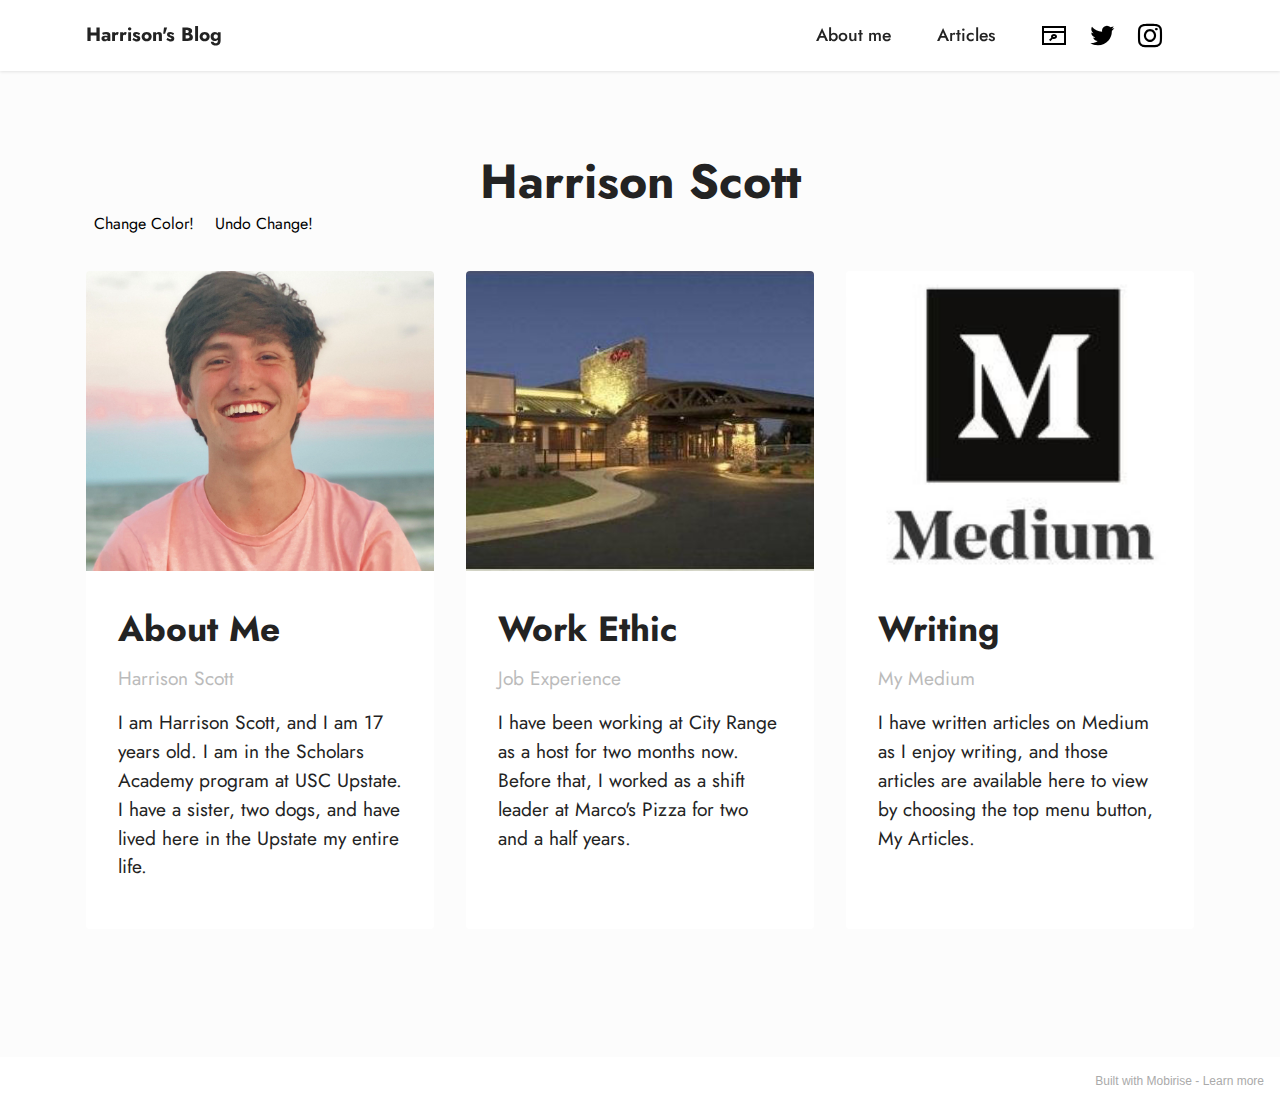
<file: index.html>
<!DOCTYPE html>
<html  >
<head>
  <!-- Site made with Mobirise Website Builder v5.4.1, https://mobirise.com -->
  <meta charset="UTF-8">
  <meta http-equiv="X-UA-Compatible" content="IE=edge">
  <meta name="generator" content="Mobirise v5.4.1, mobirise.com">
  <meta name="viewport" content="width=device-width, initial-scale=1, minimum-scale=1">
  <link rel="shortcut icon" href="assets/images/logo.png" type="image/x-icon">
  <meta name="description" content="Harrison Scott | 17 years old | Scholars Academy Student ">
  
  
  <title>About Me</title>
  <link rel="stylesheet" href="assets/web/assets/mobirise-icons2/mobirise2.css">
  <link rel="stylesheet" href="assets/bootstrap/css/bootstrap.min.css">
  <link rel="stylesheet" href="assets/bootstrap/css/bootstrap-grid.min.css">
  <link rel="stylesheet" href="assets/bootstrap/css/bootstrap-reboot.min.css">
  <link rel="stylesheet" href="assets/dropdown/css/style.css">
  <link rel="stylesheet" href="assets/socicon/css/styles.css">
  <link rel="stylesheet" href="assets/theme/css/style.css">
  <link rel="preload" href="https://fonts.googleapis.com/css?family=Jost:100,200,300,400,500,600,700,800,900,100i,200i,300i,400i,500i,600i,700i,800i,900i&display=swap" as="style" onload="this.onload=null;this.rel='stylesheet'">
  <noscript><link rel="stylesheet" href="https://fonts.googleapis.com/css?family=Jost:100,200,300,400,500,600,700,800,900,100i,200i,300i,400i,500i,600i,700i,800i,900i&display=swap"></noscript>
  <link rel="preload" as="style" href="assets/mobirise/css/mbr-additional.css"><link rel="stylesheet" href="assets/mobirise/css/mbr-additional.css" type="text/css">
  
  <script language="javascript">
  
  function styleChange() {
                     if (document.body.style.background = '#fff') {
                       document.body.className = "changeColor";
                   } else {
                       document.body.className = "undoChange";
                   }
  }
	function styleRevert() {
		    if (document.body.style.background = 'teal') {
			    document.body.className = "undoChange"
		    } else {
			    document.body.className = "changeColor";
		    }
	}
 </script>
  
  <style>
    .changeColor section{
	background-color : salmon;
}
.undoChange section{
	background-color : white;
}
  </style>
    
</head>
<body>
  
  <section data-bs-version="5.1" class="menu menu3 cid-sJ86iN7bCa" once="menu" id="menu3-m">
    
    <nav class="navbar navbar-dropdown navbar-fixed-top navbar-expand-lg">
        <div class="container">
            <div class="navbar-brand">
                
                <span class="navbar-caption-wrap"><a class="navbar-caption text-black display-7" href="https://mobiri.se">Harrison's Blog</a></span>
            </div>
            <button class="navbar-toggler" type="button" data-toggle="collapse" data-bs-toggle="collapse" data-target="#navbarSupportedContent" data-bs-target="#navbarSupportedContent" aria-controls="navbarNavAltMarkup" aria-expanded="false" aria-label="Toggle navigation">
                <div class="hamburger">
                    <span></span>
                    <span></span>
                    <span></span>
                    <span></span>
                </div>
            </button>
            <div class="collapse navbar-collapse" id="navbarSupportedContent">
                <ul class="navbar-nav nav-dropdown nav-right" data-app-modern-menu="true"><li class="nav-item"><a class="nav-link link text-black text-primary display-4" href="index.html">About me</a></li><li class="nav-item"><a class="nav-link link text-black text-primary display-4" href="page1.html" data-bs-auto-close="outside" aria-expanded="false">Articles</a></li></ul>
                <div class="icons-menu">
                    <a class="iconfont-wrapper" href="https://harrisons.medium.com" target="_blank">
                        <span class="p-2 mbr-iconfont mobi-mbri-browse mobi-mbri"></span>
                    </a>
                    <a class="iconfont-wrapper" href="https://twitter.com/vudu_mama_juju" target="_blank">
                        <span class="p-2 mbr-iconfont socicon-twitter socicon"></span>
                    </a>
                    <a class="iconfont-wrapper" href="https://instagram.com/harrisonscotato" target="_blank">
                        <span class="p-2 mbr-iconfont socicon-instagram socicon"></span>
                    </a>
                    
                </div>
                
            </div>
        </div>
    </nav>
</section>

<section data-bs-version="5.1" class="features4 cid-sIwfKMUMrf" id="features4-l">
    
    <div class="mbr-overlay"></div>
    <div class="container">
        <div class="mbr-section-head">
            <h4 class="mbr-section-title mbr-fonts-style align-center mb-0 display-2"><strong>Harrison Scott</strong></h4>
            
          <button onclick="javascript:styleChange()">Change Color!</button>
		<button onclick="javascript:styleRevert()">Undo Change!</button>
        </div>
        <div class="row mt-4">
            <div class="item features-image сol-12 col-md-6 col-lg-4 active">
                <div class="item-wrapper">
                    <div class="item-img">
                        <img src="assets/images/img-7812-polarr-1976x2767.jpeg" alt="" title="" data-slide-to="1" data-bs-slide-to="1">
                    </div>
                    <div class="item-content">
                        <h5 class="item-title mbr-fonts-style display-5"><strong>About Me</strong></h5>
                        <h6 class="item-subtitle mbr-fonts-style mt-1 display-7">Harrison Scott</h6>
                        <p class="mbr-text mbr-fonts-style mt-3 display-7">I am Harrison Scott, and I am 17 years old. I am in the Scholars Academy program at USC Upstate. I have a sister, two dogs, and have lived here in the Upstate my entire life.&nbsp;</p>
                    </div>
                    
                </div>
            </div>
            <div class="item features-image сol-12 col-md-6 col-lg-4">
                <div class="item-wrapper">
                    <div class="item-img">
                        <img src="assets/images/city-range-steakhouse-550x312.jpg" alt="" title="" data-slide-to="2" data-bs-slide-to="2">
                    </div>
                    <div class="item-content">
                        <h5 class="item-title mbr-fonts-style display-5"><strong>Work Ethic</strong></h5>
                        <h6 class="item-subtitle mbr-fonts-style mt-1 display-7">Job Experience</h6>
                        <p class="mbr-text mbr-fonts-style mt-3 display-7">I have been working at City Range as a host for two months now. Before that, I worked as a shift leader at Marco's Pizza for two and a half years.&nbsp;</p>
                    </div>
                    
                </div>
            </div>
            <div class="item features-image сol-12 col-md-6 col-lg-4">
                <div class="item-wrapper">
                    <div class="item-img">
                        <img src="assets/images/xjgh6cxvc69an86adrld98-320-80-320x180.jpg" alt="" title="" data-slide-to="3" data-bs-slide-to="3">
                    </div>
                    <div class="item-content">
                        <h5 class="item-title mbr-fonts-style display-5"><strong>Writing</strong></h5>
                        <h6 class="item-subtitle mbr-fonts-style mt-1 display-7">My Medium</h6>
                        <p class="mbr-text mbr-fonts-style mt-3 display-7">I have written articles on Medium as I enjoy writing, and those articles are available here to view by choosing the top menu button, My Articles.&nbsp;<br></p>
                    </div>
                    
                </div>
            </div>

        </div>
    </div>
</section><section style="background-color: #fff; font-family: -apple-system, BlinkMacSystemFont, 'Segoe UI', 'Roboto', 'Helvetica Neue', Arial, sans-serif; color:#aaa; font-size:12px; padding: 0; align-items: center; display: flex;"><a href="https://mobirise.site/z" style="flex: 1 1; height: 3rem; padding-left: 1rem;"></a><p style="flex: 0 0 auto; margin:0; padding-right:1rem;">Built with Mobirise - <a href="https://mobirise.site/m" style="color:#aaa;">Learn more</a></p></section><script src="assets/bootstrap/js/bootstrap.bundle.min.js"></script>  <script src="assets/smoothscroll/smooth-scroll.js"></script>  <script src="assets/ytplayer/index.js"></script>  <script src="assets/dropdown/js/navbar-dropdown.js"></script>  <script src="assets/theme/js/script.js"></script>  
  
  
</body>
</html>
</file>
<file: assets/web/assets/mobirise-icons2/mobirise2.css>
@font-face {
  font-family: 'Moririse2';
  font-display: swap;
  src:  url('mobirise2.eot?f2bix4');
  src:  url('mobirise2.eot?f2bix4#iefix') format('embedded-opentype'),
    url('mobirise2.ttf?f2bix4') format('truetype'),
    url('mobirise2.woff?f2bix4') format('woff'),
    url('mobirise2.svg?f2bix4#mobirise2') format('svg');
  font-weight: normal;
  font-style: normal;
}

[class^="mobi-"], [class*=" mobi-"] {
  /* use !important to prevent issues with browser extensions that change fonts */
  font-family: 'Moririse2' !important;
  speak: none;
  font-style: normal;
  font-weight: normal;
  font-variant: normal;
  text-transform: none;
  line-height: 1;

  /* Better Font Rendering =========== */
  -webkit-font-smoothing: antialiased;
  -moz-osx-font-smoothing: grayscale;
}

.mobi-mbri-add-submenu:before {
  content: "\e900";
}
.mobi-mbri-alert:before {
  content: "\e901";
}
.mobi-mbri-align-center:before {
  content: "\e902";
}
.mobi-mbri-align-justify:before {
  content: "\e903";
}
.mobi-mbri-align-left:before {
  content: "\e904";
}
.mobi-mbri-align-right:before {
  content: "\e905";
}
.mobi-mbri-android:before {
  content: "\e906";
}
.mobi-mbri-apple:before {
  content: "\e907";
}
.mobi-mbri-arrow-down:before {
  content: "\e908";
}
.mobi-mbri-arrow-next:before {
  content: "\e909";
}
.mobi-mbri-arrow-prev:before {
  content: "\e90a";
}
.mobi-mbri-arrow-up:before {
  content: "\e90b";
}
.mobi-mbri-bold:before {
  content: "\e90c";
}
.mobi-mbri-bookmark:before {
  content: "\e90d";
}
.mobi-mbri-bootstrap:before {
  content: "\e90e";
}
.mobi-mbri-briefcase:before {
  content: "\e90f";
}
.mobi-mbri-browse:before {
  content: "\e910";
}
.mobi-mbri-bulleted-list:before {
  content: "\e911";
}
.mobi-mbri-calendar:before {
  content: "\e912";
}
.mobi-mbri-camera:before {
  content: "\e913";
}
.mobi-mbri-cart-add:before {
  content: "\e914";
}
.mobi-mbri-cart-full:before {
  content: "\e915";
}
.mobi-mbri-cash:before {
  content: "\e916";
}
.mobi-mbri-change-style:before {
  content: "\e917";
}
.mobi-mbri-chat:before {
  content: "\e918";
}
.mobi-mbri-clock:before {
  content: "\e919";
}
.mobi-mbri-close:before {
  content: "\e91a";
}
.mobi-mbri-cloud:before {
  content: "\e91b";
}
.mobi-mbri-code:before {
  content: "\e91c";
}
.mobi-mbri-contact-form:before {
  content: "\e91d";
}
.mobi-mbri-credit-card:before {
  content: "\e91e";
}
.mobi-mbri-cursor-click:before {
  content: "\e91f";
}
.mobi-mbri-cust-feedback:before {
  content: "\e920";
}
.mobi-mbri-database:before {
  content: "\e921";
}
.mobi-mbri-delivery:before {
  content: "\e922";
}
.mobi-mbri-desktop:before {
  content: "\e923";
}
.mobi-mbri-devices:before {
  content: "\e924";
}
.mobi-mbri-down:before {
  content: "\e925";
}
.mobi-mbri-download-2:before {
  content: "\e926";
}
.mobi-mbri-download:before {
  content: "\e927";
}
.mobi-mbri-drag-n-drop-2:before {
  content: "\e928";
}
.mobi-mbri-drag-n-drop:before {
  content: "\e929";
}
.mobi-mbri-edit-2:before {
  content: "\e92a";
}
.mobi-mbri-edit:before {
  content: "\e92b";
}
.mobi-mbri-error:before {
  content: "\e92c";
}
.mobi-mbri-extension:before {
  content: "\e92d";
}
.mobi-mbri-features:before {
  content: "\e92e";
}
.mobi-mbri-file:before {
  content: "\e92f";
}
.mobi-mbri-flag:before {
  content: "\e930";
}
.mobi-mbri-folder:before {
  content: "\e931";
}
.mobi-mbri-gift:before {
  content: "\e932";
}
.mobi-mbri-github:before {
  content: "\e933";
}
.mobi-mbri-globe-2:before {
  content: "\e934";
}
.mobi-mbri-globe:before {
  content: "\e935";
}
.mobi-mbri-growing-chart:before {
  content: "\e936";
}
.mobi-mbri-hearth:before {
  content: "\e937";
}
.mobi-mbri-help:before {
  content: "\e938";
}
.mobi-mbri-home:before {
  content: "\e939";
}
.mobi-mbri-hot-cup:before {
  content: "\e93a";
}
.mobi-mbri-idea:before {
  content: "\e93b";
}
.mobi-mbri-image-gallery:before {
  content: "\e93c";
}
.mobi-mbri-image-slider:before {
  content: "\e93d";
}
.mobi-mbri-info:before {
  content: "\e93e";
}
.mobi-mbri-italic:before {
  content: "\e93f";
}
.mobi-mbri-key:before {
  content: "\e940";
}
.mobi-mbri-laptop:before {
  content: "\e941";
}
.mobi-mbri-layers:before {
  content: "\e942";
}
.mobi-mbri-left-right:before {
  content: "\e943";
}
.mobi-mbri-left:before {
  content: "\e944";
}
.mobi-mbri-letter:before {
  content: "\e945";
}
.mobi-mbri-like:before {
  content: "\e946";
}
.mobi-mbri-link:before {
  content: "\e947";
}
.mobi-mbri-lock:before {
  content: "\e948";
}
.mobi-mbri-login:before {
  content: "\e949";
}
.mobi-mbri-logout:before {
  content: "\e94a";
}
.mobi-mbri-magic-stick:before {
  content: "\e94b";
}
.mobi-mbri-map-pin:before {
  content: "\e94c";
}
.mobi-mbri-menu:before {
  content: "\e94d";
}
.mobi-mbri-mobile-2:before {
  content: "\e94e";
}
.mobi-mbri-mobile-horizontal:before {
  content: "\e94f";
}
.mobi-mbri-mobile:before {
  content: "\e950";
}
.mobi-mbri-mobirise:before {
  content: "\e951";
}
.mobi-mbri-more-horizontal:before {
  content: "\e952";
}
.mobi-mbri-more-vertical:before {
  content: "\e953";
}
.mobi-mbri-music:before {
  content: "\e954";
}
.mobi-mbri-new-file:before {
  content: "\e955";
}
.mobi-mbri-numbered-list:before {
  content: "\e956";
}
.mobi-mbri-opened-folder:before {
  content: "\e957";
}
.mobi-mbri-pages:before {
  content: "\e958";
}
.mobi-mbri-paper-plane:before {
  content: "\e959";
}
.mobi-mbri-paperclip:before {
  content: "\e95a";
}
.mobi-mbri-phone:before {
  content: "\e95b";
}
.mobi-mbri-photo:before {
  content: "\e95c";
}
.mobi-mbri-photos:before {
  content: "\e95d";
}
.mobi-mbri-pin:before {
  content: "\e95e";
}
.mobi-mbri-play:before {
  content: "\e95f";
}
.mobi-mbri-plus:before {
  content: "\e960";
}
.mobi-mbri-preview:before {
  content: "\e961";
}
.mobi-mbri-print:before {
  content: "\e962";
}
.mobi-mbri-protect:before {
  content: "\e963";
}
.mobi-mbri-question:before {
  content: "\e964";
}
.mobi-mbri-quote-left:before {
  content: "\e965";
}
.mobi-mbri-quote-right:before {
  content: "\e966";
}
.mobi-mbri-redo:before {
  content: "\e967";
}
.mobi-mbri-refresh:before {
  content: "\e968";
}
.mobi-mbri-responsive-2:before {
  content: "\e969";
}
.mobi-mbri-responsive:before {
  content: "\e96a";
}
.mobi-mbri-right:before {
  content: "\e96b";
}
.mobi-mbri-rocket:before {
  content: "\e96c";
}
.mobi-mbri-sad-face:before {
  content: "\e96d";
}
.mobi-mbri-sale:before {
  content: "\e96e";
}
.mobi-mbri-save:before {
  content: "\e96f";
}
.mobi-mbri-search:before {
  content: "\e970";
}
.mobi-mbri-setting-2:before {
  content: "\e971";
}
.mobi-mbri-setting-3:before {
  content: "\e972";
}
.mobi-mbri-setting:before {
  content: "\e973";
}
.mobi-mbri-share:before {
  content: "\e974";
}
.mobi-mbri-shopping-bag:before {
  content: "\e975";
}
.mobi-mbri-shopping-basket:before {
  content: "\e976";
}
.mobi-mbri-shopping-cart:before {
  content: "\e977";
}
.mobi-mbri-sites:before {
  content: "\e978";
}
.mobi-mbri-smile-face:before {
  content: "\e979";
}
.mobi-mbri-speed:before {
  content: "\e97a";
}
.mobi-mbri-star:before {
  content: "\e97b";
}
.mobi-mbri-success:before {
  content: "\e97c";
}
.mobi-mbri-sun:before {
  content: "\e97d";
}
.mobi-mbri-sun2:before {
  content: "\e97e";
}
.mobi-mbri-tablet-vertical:before {
  content: "\e97f";
}
.mobi-mbri-tablet:before {
  content: "\e980";
}
.mobi-mbri-target:before {
  content: "\e981";
}
.mobi-mbri-timer:before {
  content: "\e982";
}
.mobi-mbri-to-ftp:before {
  content: "\e983";
}
.mobi-mbri-to-local-drive:before {
  content: "\e984";
}
.mobi-mbri-touch-swipe:before {
  content: "\e985";
}
.mobi-mbri-touch:before {
  content: "\e986";
}
.mobi-mbri-trash:before {
  content: "\e987";
}
.mobi-mbri-underline:before {
  content: "\e988";
}
.mobi-mbri-undo:before {
  content: "\e989";
}
.mobi-mbri-unlink:before {
  content: "\e98a";
}
.mobi-mbri-unlock:before {
  content: "\e98b";
}
.mobi-mbri-up-down:before {
  content: "\e98c";
}
.mobi-mbri-up:before {
  content: "\e98d";
}
.mobi-mbri-update:before {
  content: "\e98e";
}
.mobi-mbri-upload-2:before {
  content: "\e98f";
}
.mobi-mbri-upload:before {
  content: "\e990";
}
.mobi-mbri-user-2:before {
  content: "\e991";
}
.mobi-mbri-user:before {
  content: "\e992";
}
.mobi-mbri-users:before {
  content: "\e993";
}
.mobi-mbri-video-play:before {
  content: "\e994";
}
.mobi-mbri-video:before {
  content: "\e995";
}
.mobi-mbri-watch:before {
  content: "\e996";
}
.mobi-mbri-website-theme-2:before {
  content: "\e997";
}
.mobi-mbri-website-theme:before {
  content: "\e998";
}
.mobi-mbri-wifi:before {
  content: "\e999";
}
.mobi-mbri-windows:before {
  content: "\e99a";
}
.mobi-mbri-zoom-in:before {
  content: "\e99b";
}
.mobi-mbri-zoom-out:before {
  content: "\e99c";
}
</file>
<file: assets/dropdown/css/style.css>
.navbar-dropdown {
  left: 0;
  padding: 0;
  position: absolute;
  right: 0;
  top: 0;
  transition: all 0.45s ease;
  z-index: 1030;
  background: #282828; }
  .navbar-dropdown .navbar-logo {
    margin-right: 0.8rem;
    transition: margin 0.3s ease-in-out;
    vertical-align: middle; }
    .navbar-dropdown .navbar-logo img {
      height: 3.125rem;
      transition: all 0.3s ease-in-out; }
    .navbar-dropdown .navbar-logo.mbr-iconfont {
      font-size: 3.125rem;
      line-height: 3.125rem; }
  .navbar-dropdown .navbar-caption {
    font-weight: 700;
    white-space: normal;
    vertical-align: -4px;
    line-height: 3.125rem !important; }
    .navbar-dropdown .navbar-caption, .navbar-dropdown .navbar-caption:hover {
      color: inherit;
      text-decoration: none; }
  .navbar-dropdown .mbr-iconfont + .navbar-caption {
    vertical-align: -1px; }
  .navbar-dropdown.navbar-fixed-top {
    position: fixed; }
  .navbar-dropdown .navbar-brand span {
    vertical-align: -4px; }
  .navbar-dropdown.bg-color.transparent {
    background: none; }
  .navbar-dropdown.navbar-short .navbar-brand {
    padding: 0.625rem 0; }
    .navbar-dropdown.navbar-short .navbar-brand span {
      vertical-align: -1px; }
  .navbar-dropdown.navbar-short .navbar-caption {
    line-height: 2.375rem !important;
    vertical-align: -2px; }
  .navbar-dropdown.navbar-short .navbar-logo {
    margin-right: 0.5rem; }
    .navbar-dropdown.navbar-short .navbar-logo img {
      height: 2.375rem; }
    .navbar-dropdown.navbar-short .navbar-logo.mbr-iconfont {
      font-size: 2.375rem;
      line-height: 2.375rem; }
  .navbar-dropdown.navbar-short .mbr-table-cell {
    height: 3.625rem; }
  .navbar-dropdown .navbar-close {
    left: 0.6875rem;
    position: fixed;
    top: 0.75rem;
    z-index: 1000; }
  .navbar-dropdown .hamburger-icon {
    content: "";
    display: inline-block;
    vertical-align: middle;
    width: 16px;
    -webkit-box-shadow: 0 -6px 0 1px #282828,0 0 0 1px #282828,0 6px 0 1px #282828;
    -moz-box-shadow: 0 -6px 0 1px #282828,0 0 0 1px #282828,0 6px 0 1px #282828;
    box-shadow: 0 -6px 0 1px #282828,0 0 0 1px #282828,0 6px 0 1px #282828; }

.dropdown-menu .dropdown-toggle[data-toggle="dropdown-submenu"]::after {
  border-bottom: 0.35em solid transparent;
  border-left: 0.35em solid;
  border-right: 0;
  border-top: 0.35em solid transparent;
  margin-left: 0.3rem; }

.dropdown-menu .dropdown-item:focus {
  outline: 0; }

.nav-dropdown {
  font-size: 0.75rem;
  font-weight: 500;
  height: auto !important; }
  .nav-dropdown .nav-btn {
    padding-left: 1rem; }
  .nav-dropdown .link {
    margin: .667em 1.667em;
    font-weight: 500;
    padding: 0;
    transition: color .2s ease-in-out; }
    .nav-dropdown .link.dropdown-toggle {
      margin-right: 2.583em; }
      .nav-dropdown .link.dropdown-toggle::after {
        margin-left: .25rem;
        border-top: 0.35em solid;
        border-right: 0.35em solid transparent;
        border-left: 0.35em solid transparent;
        border-bottom: 0; }
      .nav-dropdown .link.dropdown-toggle[aria-expanded="true"] {
        margin: 0;
        padding: 0.667em 3.263em  0.667em 1.667em; }
  .nav-dropdown .link::after,
  .nav-dropdown .dropdown-item::after {
    color: inherit; }
  .nav-dropdown .btn {
    font-size: 0.75rem;
    font-weight: 700;
    letter-spacing: 0;
    margin-bottom: 0;
    padding-left: 1.25rem;
    padding-right: 1.25rem; }
  .nav-dropdown .dropdown-menu {
    border-radius: 0;
    border: 0;
    left: 0;
    margin: 0;
    padding-bottom: 1.25rem;
    padding-top: 1.25rem;
    position: relative; }
  .nav-dropdown .dropdown-submenu {
    margin-left: 0.125rem;
    top: 0; }
  .nav-dropdown .dropdown-item {
    font-weight: 500;
    line-height: 2;
    padding: 0.3846em 4.615em 0.3846em 1.5385em;
    position: relative;
    transition: color .2s ease-in-out, background-color .2s ease-in-out; }
    .nav-dropdown .dropdown-item::after {
      margin-top: -0.3077em;
      position: absolute;
      right: 1.1538em;
      top: 50%; }
    .nav-dropdown .dropdown-item:focus, .nav-dropdown .dropdown-item:hover {
      background: none; }

@media (max-width: 767px) {
  .nav-dropdown.navbar-toggleable-sm {
    bottom: 0;
    display: none;
    left: 0;
    overflow-x: hidden;
    position: fixed;
    top: 0;
    transform: translateX(-100%);
    -ms-transform: translateX(-100%);
    -webkit-transform: translateX(-100%);
    width: 18.75rem;
    z-index: 999; } }
.nav-dropdown.navbar-toggleable-xl {
  bottom: 0;
  display: none;
  left: 0;
  overflow-x: hidden;
  position: fixed;
  top: 0;
  transform: translateX(-100%);
  -ms-transform: translateX(-100%);
  -webkit-transform: translateX(-100%);
  width: 18.75rem;
  z-index: 999; }

.nav-dropdown-sm {
  display: block !important;
  overflow-x: hidden;
  overflow: auto;
  padding-top: 3.875rem; }
  .nav-dropdown-sm::after {
    content: "";
    display: block;
    height: 3rem;
    width: 100%; }
  .nav-dropdown-sm.collapse.in ~ .navbar-close {
    display: block !important; }
  .nav-dropdown-sm.collapsing, .nav-dropdown-sm.collapse.in {
    transform: translateX(0);
    -ms-transform: translateX(0);
    -webkit-transform: translateX(0);
    transition: all 0.25s ease-out;
    -webkit-transition: all 0.25s ease-out;
    background: #282828; }
  .nav-dropdown-sm.collapsing[aria-expanded="false"] {
    transform: translateX(-100%);
    -ms-transform: translateX(-100%);
    -webkit-transform: translateX(-100%); }
  .nav-dropdown-sm .nav-item {
    display: block;
    margin-left: 0 !important;
    padding-left: 0; }
  .nav-dropdown-sm .link,
  .nav-dropdown-sm .dropdown-item {
    border-top: 1px dotted rgba(255, 255, 255, 0.1);
    font-size: 0.8125rem;
    line-height: 1.6;
    margin: 0 !important;
    padding: 0.875rem 2.4rem 0.875rem 1.5625rem !important;
    position: relative;
    white-space: normal; }
    .nav-dropdown-sm .link:focus, .nav-dropdown-sm .link:hover,
    .nav-dropdown-sm .dropdown-item:focus,
    .nav-dropdown-sm .dropdown-item:hover {
      background: rgba(0, 0, 0, 0.2) !important;
      color: #c0a375; }
  .nav-dropdown-sm .nav-btn {
    position: relative;
    padding: 1.5625rem 1.5625rem 0 1.5625rem; }
    .nav-dropdown-sm .nav-btn::before {
      border-top: 1px dotted rgba(255, 255, 255, 0.1);
      content: "";
      left: 0;
      position: absolute;
      top: 0;
      width: 100%; }
    .nav-dropdown-sm .nav-btn + .nav-btn {
      padding-top: 0.625rem; }
      .nav-dropdown-sm .nav-btn + .nav-btn::before {
        display: none; }
  .nav-dropdown-sm .btn {
    padding: 0.625rem 0; }
  .nav-dropdown-sm .dropdown-toggle[data-toggle="dropdown-submenu"]::after {
    margin-left: .25rem;
    border-top: 0.35em solid;
    border-right: 0.35em solid transparent;
    border-left: 0.35em solid transparent;
    border-bottom: 0; }
  .nav-dropdown-sm .dropdown-toggle[data-toggle="dropdown-submenu"][aria-expanded="true"]::after {
    border-top: 0;
    border-right: 0.35em solid transparent;
    border-left: 0.35em solid transparent;
    border-bottom: 0.35em solid; }
  .nav-dropdown-sm .dropdown-menu {
    margin: 0;
    padding: 0;
    position: relative;
    top: 0;
    left: 0;
    width: 100%;
    border: 0;
    float: none;
    border-radius: 0;
    background: none; }
  .nav-dropdown-sm .dropdown-submenu {
    left: 100%;
    margin-left: 0.125rem;
    margin-top: -1.25rem;
    top: 0; }

.navbar-toggleable-sm .nav-dropdown .dropdown-menu {
  position: absolute; }

.navbar-toggleable-sm .nav-dropdown .dropdown-submenu {
  left: 100%;
  margin-left: 0.125rem;
  margin-top: -1.25rem;
  top: 0; }

.navbar-toggleable-sm.opened .nav-dropdown .dropdown-menu {
  position: relative; }

.navbar-toggleable-sm.opened .nav-dropdown .dropdown-submenu {
  left: 0;
  margin-left: 00rem;
  margin-top: 0rem;
  top: 0; }

.is-builder .nav-dropdown.collapsing {
  transition: none !important; }
</file>
<file: assets/socicon/css/styles.css>
@charset "UTF-8";

@font-face {
  font-family: 'Socicon';
  src:  url('../fonts/socicon.eot');
  src:  url('../fonts/socicon.eot?#iefix') format('embedded-opentype'),
    url('../fonts/socicon.woff2') format('woff2'),
    url('../fonts/socicon.ttf') format('truetype'),
    url('../fonts/socicon.woff') format('woff'),
    url('../fonts/socicon.svg#socicon') format('svg');
  font-weight: normal;
  font-style: normal;
  font-display: swap;
}

[data-icon]:before {
  font-family: "socicon" !important;
  content: attr(data-icon);
  font-style: normal !important;
  font-weight: normal !important;
  font-variant: normal !important;
  text-transform: none !important;
  speak: none;
  line-height: 1;
  -webkit-font-smoothing: antialiased;
  -moz-osx-font-smoothing: grayscale;
}

[class^="socicon-"], [class*=" socicon-"] {
  /* use !important to prevent issues with browser extensions that change fonts */
  font-family: 'Socicon' !important;
  speak: none;
  font-style: normal;
  font-weight: normal;
  font-variant: normal;
  text-transform: none;
  line-height: 1;

  /* Better Font Rendering =========== */
  -webkit-font-smoothing: antialiased;
  -moz-osx-font-smoothing: grayscale;
}

.socicon-eitaa:before {
  content: "\e97c";
}
.socicon-soroush:before {
  content: "\e97d";
}
.socicon-bale:before {
  content: "\e97e";
}
.socicon-zazzle:before {
  content: "\e97b";
}
.socicon-society6:before {
  content: "\e97a";
}
.socicon-redbubble:before {
  content: "\e979";
}
.socicon-avvo:before {
  content: "\e978";
}
.socicon-stitcher:before {
  content: "\e977";
}
.socicon-googlehangouts:before {
  content: "\e974";
}
.socicon-dlive:before {
  content: "\e975";
}
.socicon-vsco:before {
  content: "\e976";
}
.socicon-flipboard:before {
  content: "\e973";
}
.socicon-ubuntu:before {
  content: "\e958";
}
.socicon-artstation:before {
  content: "\e959";
}
.socicon-invision:before {
  content: "\e95a";
}
.socicon-torial:before {
  content: "\e95b";
}
.socicon-collectorz:before {
  content: "\e95c";
}
.socicon-seenthis:before {
  content: "\e95d";
}
.socicon-googleplaymusic:before {
  content: "\e95e";
}
.socicon-debian:before {
  content: "\e95f";
}
.socicon-filmfreeway:before {
  content: "\e960";
}
.socicon-gnome:before {
  content: "\e961";
}
.socicon-itchio:before {
  content: "\e962";
}
.socicon-jamendo:before {
  content: "\e963";
}
.socicon-mix:before {
  content: "\e964";
}
.socicon-sharepoint:before {
  content: "\e965";
}
.socicon-tinder:before {
  content: "\e966";
}
.socicon-windguru:before {
  content: "\e967";
}
.socicon-cdbaby:before {
  content: "\e968";
}
.socicon-elementaryos:before {
  content: "\e969";
}
.socicon-stage32:before {
  content: "\e96a";
}
.socicon-tiktok:before {
  content: "\e96b";
}
.socicon-gitter:before {
  content: "\e96c";
}
.socicon-letterboxd:before {
  content: "\e96d";
}
.socicon-threema:before {
  content: "\e96e";
}
.socicon-splice:before {
  content: "\e96f";
}
.socicon-metapop:before {
  content: "\e970";
}
.socicon-naver:before {
  content: "\e971";
}
.socicon-remote:before {
  content: "\e972";
}
.socicon-internet:before {
  content: "\e957";
}
.socicon-moddb:before {
  content: "\e94b";
}
.socicon-indiedb:before {
  content: "\e94c";
}
.socicon-traxsource:before {
  content: "\e94d";
}
.socicon-gamefor:before {
  content: "\e94e";
}
.socicon-pixiv:before {
  content: "\e94f";
}
.socicon-myanimelist:before {
  content: "\e950";
}
.socicon-blackberry:before {
  content: "\e951";
}
.socicon-wickr:before {
  content: "\e952";
}
.socicon-spip:before {
  content: "\e953";
}
.socicon-napster:before {
  content: "\e954";
}
.socicon-beatport:before {
  content: "\e955";
}
.socicon-hackerone:before {
  content: "\e956";
}
.socicon-hackernews:before {
  content: "\e946";
}
.socicon-smashwords:before {
  content: "\e947";
}
.socicon-kobo:before {
  content: "\e948";
}
.socicon-bookbub:before {
  content: "\e949";
}
.socicon-mailru:before {
  content: "\e94a";
}
.socicon-gitlab:before {
  content: "\e945";
}
.socicon-instructables:before {
  content: "\e944";
}
.socicon-portfolio:before {
  content: "\e943";
}
.socicon-codered:before {
  content: "\e940";
}
.socicon-origin:before {
  content: "\e941";
}
.socicon-nextdoor:before {
  content: "\e942";
}
.socicon-udemy:before {
  content: "\e93f";
}
.socicon-livemaster:before {
  content: "\e93e";
}
.socicon-crunchbase:before {
  content: "\e93b";
}
.socicon-homefy:before {
  content: "\e93c";
}
.socicon-calendly:before {
  content: "\e93d";
}
.socicon-realtor:before {
  content: "\e90f";
}
.socicon-tidal:before {
  content: "\e910";
}
.socicon-qobuz:before {
  content: "\e911";
}
.socicon-natgeo:before {
  content: "\e912";
}
.socicon-mastodon:before {
  content: "\e913";
}
.socicon-unsplash:before {
  content: "\e914";
}
.socicon-homeadvisor:before {
  content: "\e915";
}
.socicon-angieslist:before {
  content: "\e916";
}
.socicon-codepen:before {
  content: "\e917";
}
.socicon-slack:before {
  content: "\e918";
}
.socicon-openaigym:before {
  content: "\e919";
}
.socicon-logmein:before {
  content: "\e91a";
}
.socicon-fiverr:before {
  content: "\e91b";
}
.socicon-gotomeeting:before {
  content: "\e91c";
}
.socicon-aliexpress:before {
  content: "\e91d";
}
.socicon-guru:before {
  content: "\e91e";
}
.socicon-appstore:before {
  content: "\e91f";
}
.socicon-homes:before {
  content: "\e920";
}
.socicon-zoom:before {
  content: "\e921";
}
.socicon-alibaba:before {
  content: "\e922";
}
.socicon-craigslist:before {
  content: "\e923";
}
.socicon-wix:before {
  content: "\e924";
}
.socicon-redfin:before {
  content: "\e925";
}
.socicon-googlecalendar:before {
  content: "\e926";
}
.socicon-shopify:before {
  content: "\e927";
}
.socicon-freelancer:before {
  content: "\e928";
}
.socicon-seedrs:before {
  content: "\e929";
}
.socicon-bing:before {
  content: "\e92a";
}
.socicon-doodle:before {
  content: "\e92b";
}
.socicon-bonanza:before {
  content: "\e92c";
}
.socicon-squarespace:before {
  content: "\e92d";
}
.socicon-toptal:before {
  content: "\e92e";
}
.socicon-gust:before {
  content: "\e92f";
}
.socicon-ask:before {
  content: "\e930";
}
.socicon-trulia:before {
  content: "\e931";
}
.socicon-loomly:before {
  content: "\e932";
}
.socicon-ghost:before {
  content: "\e933";
}
.socicon-upwork:before {
  content: "\e934";
}
.socicon-fundable:before {
  content: "\e935";
}
.socicon-booking:before {
  content: "\e936";
}
.socicon-googlemaps:before {
  content: "\e937";
}
.socicon-zillow:before {
  content: "\e938";
}
.socicon-niconico:before {
  content: "\e939";
}
.socicon-toneden:before {
  content: "\e93a";
}
.socicon-augment:before {
  content: "\e908";
}
.socicon-bitbucket:before {
  content: "\e909";
}
.socicon-fyuse:before {
  content: "\e90a";
}
.socicon-yt-gaming:before {
  content: "\e90b";
}
.socicon-sketchfab:before {
  content: "\e90c";
}
.socicon-mobcrush:before {
  content: "\e90d";
}
.socicon-microsoft:before {
  content: "\e90e";
}
.socicon-pandora:before {
  content: "\e907";
}
.socicon-messenger:before {
  content: "\e906";
}
.socicon-gamewisp:before {
  content: "\e905";
}
.socicon-bloglovin:before {
  content: "\e904";
}
.socicon-tunein:before {
  content: "\e903";
}
.socicon-gamejolt:before {
  content: "\e901";
}
.socicon-trello:before {
  content: "\e902";
}
.socicon-spreadshirt:before {
  content: "\e900";
}
.socicon-500px:before {
  content: "\e000";
}
.socicon-8tracks:before {
  content: "\e001";
}
.socicon-airbnb:before {
  content: "\e002";
}
.socicon-alliance:before {
  content: "\e003";
}
.socicon-amazon:before {
  content: "\e004";
}
.socicon-amplement:before {
  content: "\e005";
}
.socicon-android:before {
  content: "\e006";
}
.socicon-angellist:before {
  content: "\e007";
}
.socicon-apple:before {
  content: "\e008";
}
.socicon-appnet:before {
  content: "\e009";
}
.socicon-baidu:before {
  content: "\e00a";
}
.socicon-bandcamp:before {
  content: "\e00b";
}
.socicon-battlenet:before {
  content: "\e00c";
}
.socicon-mixer:before {
  content: "\e00d";
}
.socicon-bebee:before {
  content: "\e00e";
}
.socicon-bebo:before {
  content: "\e00f";
}
.socicon-behance:before {
  content: "\e010";
}
.socicon-blizzard:before {
  content: "\e011";
}
.socicon-blogger:before {
  content: "\e012";
}
.socicon-buffer:before {
  content: "\e013";
}
.socicon-chrome:before {
  content: "\e014";
}
.socicon-coderwall:before {
  content: "\e015";
}
.socicon-curse:before {
  content: "\e016";
}
.socicon-dailymotion:before {
  content: "\e017";
}
.socicon-deezer:before {
  content: "\e018";
}
.socicon-delicious:before {
  content: "\e019";
}
.socicon-deviantart:before {
  content: "\e01a";
}
.socicon-diablo:before {
  content: "\e01b";
}
.socicon-digg:before {
  content: "\e01c";
}
.socicon-discord:before {
  content: "\e01d";
}
.socicon-disqus:before {
  content: "\e01e";
}
.socicon-douban:before {
  content: "\e01f";
}
.socicon-draugiem:before {
  content: "\e020";
}
.socicon-dribbble:before {
  content: "\e021";
}
.socicon-drupal:before {
  content: "\e022";
}
.socicon-ebay:before {
  content: "\e023";
}
.socicon-ello:before {
  content: "\e024";
}
.socicon-endomodo:before {
  content: "\e025";
}
.socicon-envato:before {
  content: "\e026";
}
.socicon-etsy:before {
  content: "\e027";
}
.socicon-facebook:before {
  content: "\e028";
}
.socicon-feedburner:before {
  content: "\e029";
}
.socicon-filmweb:before {
  content: "\e02a";
}
.socicon-firefox:before {
  content: "\e02b";
}
.socicon-flattr:before {
  content: "\e02c";
}
.socicon-flickr:before {
  content: "\e02d";
}
.socicon-formulr:before {
  content: "\e02e";
}
.socicon-forrst:before {
  content: "\e02f";
}
.socicon-foursquare:before {
  content: "\e030";
}
.socicon-friendfeed:before {
  content: "\e031";
}
.socicon-github:before {
  content: "\e032";
}
.socicon-goodreads:before {
  content: "\e033";
}
.socicon-google:before {
  content: "\e034";
}
.socicon-googlescholar:before {
  content: "\e035";
}
.socicon-googlegroups:before {
  content: "\e036";
}
.socicon-googlephotos:before {
  content: "\e037";
}
.socicon-googleplus:before {
  content: "\e038";
}
.socicon-grooveshark:before {
  content: "\e039";
}
.socicon-hackerrank:before {
  content: "\e03a";
}
.socicon-hearthstone:before {
  content: "\e03b";
}
.socicon-hellocoton:before {
  content: "\e03c";
}
.socicon-heroes:before {
  content: "\e03d";
}
.socicon-smashcast:before {
  content: "\e03e";
}
.socicon-horde:before {
  content: "\e03f";
}
.socicon-houzz:before {
  content: "\e040";
}
.socicon-icq:before {
  content: "\e041";
}
.socicon-identica:before {
  content: "\e042";
}
.socicon-imdb:before {
  content: "\e043";
}
.socicon-instagram:before {
  content: "\e044";
}
.socicon-issuu:before {
  content: "\e045";
}
.socicon-istock:before {
  content: "\e046";
}
.socicon-itunes:before {
  content: "\e047";
}
.socicon-keybase:before {
  content: "\e048";
}
.socicon-lanyrd:before {
  content: "\e049";
}
.socicon-lastfm:before {
  content: "\e04a";
}
.socicon-line:before {
  content: "\e04b";
}
.socicon-linkedin:before {
  content: "\e04c";
}
.socicon-livejournal:before {
  content: "\e04d";
}
.socicon-lyft:before {
  content: "\e04e";
}
.socicon-macos:before {
  content: "\e04f";
}
.socicon-mail:before {
  content: "\e050";
}
.socicon-medium:before {
  content: "\e051";
}
.socicon-meetup:before {
  content: "\e052";
}
.socicon-mixcloud:before {
  content: "\e053";
}
.socicon-modelmayhem:before {
  content: "\e054";
}
.socicon-mumble:before {
  content: "\e055";
}
.socicon-myspace:before {
  content: "\e056";
}
.socicon-newsvine:before {
  content: "\e057";
}
.socicon-nintendo:before {
  content: "\e058";
}
.socicon-npm:before {
  content: "\e059";
}
.socicon-odnoklassniki:before {
  content: "\e05a";
}
.socicon-openid:before {
  content: "\e05b";
}
.socicon-opera:before {
  content: "\e05c";
}
.socicon-outlook:before {
  content: "\e05d";
}
.socicon-overwatch:before {
  content: "\e05e";
}
.socicon-patreon:before {
  content: "\e05f";
}
.socicon-paypal:before {
  content: "\e060";
}
.socicon-periscope:before {
  content: "\e061";
}
.socicon-persona:before {
  content: "\e062";
}
.socicon-pinterest:before {
  content: "\e063";
}
.socicon-play:before {
  content: "\e064";
}
.socicon-player:before {
  content: "\e065";
}
.socicon-playstation:before {
  content: "\e066";
}
.socicon-pocket:before {
  content: "\e067";
}
.socicon-qq:before {
  content: "\e068";
}
.socicon-quora:before {
  content: "\e069";
}
.socicon-raidcall:before {
  content: "\e06a";
}
.socicon-ravelry:before {
  content: "\e06b";
}
.socicon-reddit:before {
  content: "\e06c";
}
.socicon-renren:before {
  content: "\e06d";
}
.socicon-researchgate:before {
  content: "\e06e";
}
.socicon-residentadvisor:before {
  content: "\e06f";
}
.socicon-reverbnation:before {
  content: "\e070";
}
.socicon-rss:before {
  content: "\e071";
}
.socicon-sharethis:before {
  content: "\e072";
}
.socicon-skype:before {
  content: "\e073";
}
.socicon-slideshare:before {
  content: "\e074";
}
.socicon-smugmug:before {
  content: "\e075";
}
.socicon-snapchat:before {
  content: "\e076";
}
.socicon-songkick:before {
  content: "\e077";
}
.socicon-soundcloud:before {
  content: "\e078";
}
.socicon-spotify:before {
  content: "\e079";
}
.socicon-stackexchange:before {
  content: "\e07a";
}
.socicon-stackoverflow:before {
  content: "\e07b";
}
.socicon-starcraft:before {
  content: "\e07c";
}
.socicon-stayfriends:before {
  content: "\e07d";
}
.socicon-steam:before {
  content: "\e07e";
}
.socicon-storehouse:before {
  content: "\e07f";
}
.socicon-strava:before {
  content: "\e080";
}
.socicon-streamjar:before {
  content: "\e081";
}
.socicon-stumbleupon:before {
  content: "\e082";
}
.socicon-swarm:before {
  content: "\e083";
}
.socicon-teamspeak:before {
  content: "\e084";
}
.socicon-teamviewer:before {
  content: "\e085";
}
.socicon-technorati:before {
  content: "\e086";
}
.socicon-telegram:before {
  content: "\e087";
}
.socicon-tripadvisor:before {
  content: "\e088";
}
.socicon-tripit:before {
  content: "\e089";
}
.socicon-triplej:before {
  content: "\e08a";
}
.socicon-tumblr:before {
  content: "\e08b";
}
.socicon-twitch:before {
  content: "\e08c";
}
.socicon-twitter:before {
  content: "\e08d";
}
.socicon-uber:before {
  content: "\e08e";
}
.socicon-ventrilo:before {
  content: "\e08f";
}
.socicon-viadeo:before {
  content: "\e090";
}
.socicon-viber:before {
  content: "\e091";
}
.socicon-viewbug:before {
  content: "\e092";
}
.socicon-vimeo:before {
  content: "\e093";
}
.socicon-vine:before {
  content: "\e094";
}
.socicon-vkontakte:before {
  content: "\e095";
}
.socicon-warcraft:before {
  content: "\e096";
}
.socicon-wechat:before {
  content: "\e097";
}
.socicon-weibo:before {
  content: "\e098";
}
.socicon-whatsapp:before {
  content: "\e099";
}
.socicon-wikipedia:before {
  content: "\e09a";
}
.socicon-windows:before {
  content: "\e09b";
}
.socicon-wordpress:before {
  content: "\e09c";
}
.socicon-wykop:before {
  content: "\e09d";
}
.socicon-xbox:before {
  content: "\e09e";
}
.socicon-xing:before {
  content: "\e09f";
}
.socicon-yahoo:before {
  content: "\e0a0";
}
.socicon-yammer:before {
  content: "\e0a1";
}
.socicon-yandex:before {
  content: "\e0a2";
}
.socicon-yelp:before {
  content: "\e0a3";
}
.socicon-younow:before {
  content: "\e0a4";
}
.socicon-youtube:before {
  content: "\e0a5";
}
.socicon-zapier:before {
  content: "\e0a6";
}
.socicon-zerply:before {
  content: "\e0a7";
}
.socicon-zomato:before {
  content: "\e0a8";
}
.socicon-zynga:before {
  content: "\e0a9";
}
</file>
<file: assets/theme/css/style.css>
@charset "UTF-8";
section {
  background-color: #ffffff;
}

body {
  font-style: normal;
  line-height: 1.5;
  font-weight: 400;
  color: #232323;
  position: relative;
}

button {
  background-color: transparent;
  border-color: transparent;
}

section,
.container,
.container-fluid {
  position: relative;
  word-wrap: break-word;
}

a.mbr-iconfont:hover {
  text-decoration: none;
}

.article .lead p,
.article .lead ul,
.article .lead ol,
.article .lead pre,
.article .lead blockquote {
  margin-bottom: 0;
}

a {
  font-style: normal;
  font-weight: 400;
  cursor: pointer;
}
a, a:hover {
  text-decoration: none;
}

.mbr-section-title {
  font-style: normal;
  line-height: 1.3;
}

.mbr-section-subtitle {
  line-height: 1.3;
}

.mbr-text {
  font-style: normal;
  line-height: 1.7;
}

h1,
h2,
h3,
h4,
h5,
h6,
.display-1,
.display-2,
.display-4,
.display-5,
.display-7,
span,
p,
a {
  line-height: 1;
  word-break: break-word;
  word-wrap: break-word;
  font-weight: 400;
}

b,
strong {
  font-weight: bold;
}

input:-webkit-autofill, input:-webkit-autofill:hover, input:-webkit-autofill:focus, input:-webkit-autofill:active {
  transition-delay: 9999s;
  -webkit-transition-property: background-color, color;
  transition-property: background-color, color;
}

textarea[type=hidden] {
  display: none;
}

section {
  background-position: 50% 50%;
  background-repeat: no-repeat;
  background-size: cover;
}
section .mbr-background-video,
section .mbr-background-video-preview {
  position: absolute;
  bottom: 0;
  left: 0;
  right: 0;
  top: 0;
}

.hidden {
  visibility: hidden;
}

.mbr-z-index20 {
  z-index: 20;
}

/*! Base colors */
.mbr-white {
  color: #ffffff;
}

.mbr-black {
  color: #111111;
}

.mbr-bg-white {
  background-color: #ffffff;
}

.mbr-bg-black {
  background-color: #000000;
}

/*! Text-aligns */
.align-left {
  text-align: left;
}

.align-center {
  text-align: center;
}

.align-right {
  text-align: right;
}

/*! Font-weight  */
.mbr-light {
  font-weight: 300;
}

.mbr-regular {
  font-weight: 400;
}

.mbr-semibold {
  font-weight: 500;
}

.mbr-bold {
  font-weight: 700;
}

/*! Media  */
.media-content {
  flex-basis: 100%;
}

.media-container-row {
  display: flex;
  flex-direction: row;
  flex-wrap: wrap;
  justify-content: center;
  align-content: center;
  align-items: start;
}
.media-container-row .media-size-item {
  width: 400px;
}

.media-container-column {
  display: flex;
  flex-direction: column;
  flex-wrap: wrap;
  justify-content: center;
  align-content: center;
  align-items: stretch;
}
.media-container-column > * {
  width: 100%;
}

@media (min-width: 992px) {
  .media-container-row {
    flex-wrap: nowrap;
  }
}
figure {
  margin-bottom: 0;
  overflow: hidden;
}

figure[mbr-media-size] {
  transition: width 0.1s;
}

img,
iframe {
  display: block;
  width: 100%;
}

.card {
  background-color: transparent;
  border: none;
}

.card-box {
  width: 100%;
}

.card-img {
  text-align: center;
  flex-shrink: 0;
  -webkit-flex-shrink: 0;
}

.media {
  max-width: 100%;
  margin: 0 auto;
}

.mbr-figure {
  align-self: center;
}

.media-container > div {
  max-width: 100%;
}

.mbr-figure img,
.card-img img {
  width: 100%;
}

@media (max-width: 991px) {
  .media-size-item {
    width: auto !important;
  }

  .media {
    width: auto;
  }

  .mbr-figure {
    width: 100% !important;
  }
}
/*! Buttons */
.mbr-section-btn {
  margin-left: -0.6rem;
  margin-right: -0.6rem;
  font-size: 0;
}

.btn {
  font-weight: 600;
  border-width: 1px;
  font-style: normal;
  margin: 0.6rem 0.6rem;
  white-space: normal;
  transition: all 0.2s ease-in-out;
  display: inline-flex;
  align-items: center;
  justify-content: center;
  word-break: break-word;
}

.btn-sm {
  font-weight: 600;
  letter-spacing: 0px;
  transition: all 0.3s ease-in-out;
}

.btn-md {
  font-weight: 600;
  letter-spacing: 0px;
  transition: all 0.3s ease-in-out;
}

.btn-lg {
  font-weight: 600;
  letter-spacing: 0px;
  transition: all 0.3s ease-in-out;
}

.btn-form {
  margin: 0;
}
.btn-form:hover {
  cursor: pointer;
}

nav .mbr-section-btn {
  margin-left: 0rem;
  margin-right: 0rem;
}

/*! Btn icon margin */
.btn .mbr-iconfont,
.btn.btn-sm .mbr-iconfont {
  order: 1;
  cursor: pointer;
  margin-left: 0.5rem;
  vertical-align: sub;
}

.btn.btn-md .mbr-iconfont,
.btn.btn-md .mbr-iconfont {
  margin-left: 0.8rem;
}

.mbr-regular {
  font-weight: 400;
}

.mbr-semibold {
  font-weight: 500;
}

.mbr-bold {
  font-weight: 700;
}

[type=submit] {
  -webkit-appearance: none;
}

/*! Full-screen */
.mbr-fullscreen .mbr-overlay {
  min-height: 100vh;
}

.mbr-fullscreen {
  display: flex;
  display: -moz-flex;
  display: -ms-flex;
  display: -o-flex;
  align-items: center;
  min-height: 100vh;
  padding-top: 3rem;
  padding-bottom: 3rem;
}

/*! Map */
.map {
  height: 25rem;
  position: relative;
}
.map iframe {
  width: 100%;
  height: 100%;
}

/*! Scroll to top arrow */
.mbr-arrow-up {
  bottom: 25px;
  right: 90px;
  position: fixed;
  text-align: right;
  z-index: 5000;
  color: #ffffff;
  font-size: 22px;
}

.mbr-arrow-up a {
  background: rgba(0, 0, 0, 0.2);
  border-radius: 50%;
  color: #fff;
  display: inline-block;
  height: 60px;
  width: 60px;
  border: 2px solid #fff;
  outline-style: none !important;
  position: relative;
  text-decoration: none;
  transition: all 0.3s ease-in-out;
  cursor: pointer;
  text-align: center;
}
.mbr-arrow-up a:hover {
  background-color: rgba(0, 0, 0, 0.4);
}
.mbr-arrow-up a i {
  line-height: 60px;
}

.mbr-arrow-up-icon {
  display: block;
  color: #fff;
}

.mbr-arrow-up-icon::before {
  content: "›";
  display: inline-block;
  font-family: serif;
  font-size: 22px;
  line-height: 1;
  font-style: normal;
  position: relative;
  top: 6px;
  left: -4px;
  transform: rotate(-90deg);
}

/*! Arrow Down */
.mbr-arrow {
  position: absolute;
  bottom: 45px;
  left: 50%;
  width: 60px;
  height: 60px;
  cursor: pointer;
  background-color: rgba(80, 80, 80, 0.5);
  border-radius: 50%;
  transform: translateX(-50%);
}
@media (max-width: 767px) {
  .mbr-arrow {
    display: none;
  }
}
.mbr-arrow > a {
  display: inline-block;
  text-decoration: none;
  outline-style: none;
  -webkit-animation: arrowdown 1.7s ease-in-out infinite;
          animation: arrowdown 1.7s ease-in-out infinite;
  color: #ffffff;
}
.mbr-arrow > a > i {
  position: absolute;
  top: -2px;
  left: 15px;
  font-size: 2rem;
}

#scrollToTop a i::before {
  content: "";
  position: absolute;
  display: block;
  border-bottom: 2.5px solid #fff;
  border-left: 2.5px solid #fff;
  width: 27.8%;
  height: 27.8%;
  left: 50%;
  top: 51%;
  transform: translateY(-30%) translateX(-50%) rotate(135deg);
}

@keyframes arrowdown {
  0% {
    transform: translateY(0px);
  }
  50% {
    transform: translateY(-5px);
  }
  100% {
    transform: translateY(0px);
  }
}
@-webkit-keyframes arrowdown {
  0% {
    transform: translateY(0px);
  }
  50% {
    transform: translateY(-5px);
  }
  100% {
    transform: translateY(0px);
  }
}
@media (max-width: 500px) {
  .mbr-arrow-up {
    left: 0;
    right: 0;
    text-align: center;
  }
}
/*Gradients animation*/
@keyframes gradient-animation {
  from {
    background-position: 0% 100%;
    -webkit-animation-timing-function: ease-in-out;
            animation-timing-function: ease-in-out;
  }
  to {
    background-position: 100% 0%;
    -webkit-animation-timing-function: ease-in-out;
            animation-timing-function: ease-in-out;
  }
}
@-webkit-keyframes gradient-animation {
  from {
    background-position: 0% 100%;
    -webkit-animation-timing-function: ease-in-out;
            animation-timing-function: ease-in-out;
  }
  to {
    background-position: 100% 0%;
    -webkit-animation-timing-function: ease-in-out;
            animation-timing-function: ease-in-out;
  }
}
.bg-gradient {
  background-size: 200% 200%;
  animation: gradient-animation 5s infinite alternate;
  -webkit-animation: gradient-animation 5s infinite alternate;
}

.menu .navbar-brand {
  display: -webkit-flex;
}
.menu .navbar-brand span {
  display: flex;
  display: -webkit-flex;
}
.menu .navbar-brand .navbar-caption-wrap {
  display: -webkit-flex;
}
.menu .navbar-brand .navbar-logo img {
  display: -webkit-flex;
  width: auto;
}
@media (min-width: 768px) and (max-width: 991px) {
  .menu .navbar-toggleable-sm .navbar-nav {
    display: -ms-flexbox;
  }
}
@media (max-width: 991px) {
  .menu .navbar-collapse {
    max-height: 93.5vh;
  }
  .menu .navbar-collapse.show {
    overflow: auto;
  }
}
@media (min-width: 992px) {
  .menu .navbar-nav.nav-dropdown {
    display: -webkit-flex;
  }
  .menu .navbar-toggleable-sm .navbar-collapse {
    display: -webkit-flex !important;
  }
  .menu .collapsed .navbar-collapse {
    max-height: 93.5vh;
  }
  .menu .collapsed .navbar-collapse.show {
    overflow: auto;
  }
}
@media (max-width: 767px) {
  .menu .navbar-collapse {
    max-height: 80vh;
  }
}

.nav-link .mbr-iconfont {
  margin-right: 0.5rem;
}

.navbar {
  display: -webkit-flex;
  -webkit-flex-wrap: wrap;
  -webkit-align-items: center;
  -webkit-justify-content: space-between;
}

.navbar-collapse {
  -webkit-flex-basis: 100%;
  -webkit-flex-grow: 1;
  -webkit-align-items: center;
}

.nav-dropdown .link {
  padding: 0.667em 1.667em !important;
  margin: 0 !important;
}

.nav {
  display: -webkit-flex;
  -webkit-flex-wrap: wrap;
}

.row {
  display: -webkit-flex;
  -webkit-flex-wrap: wrap;
}

.justify-content-center {
  -webkit-justify-content: center;
}

.form-inline {
  display: -webkit-flex;
}

.card-wrapper {
  -webkit-flex: 1;
}

.carousel-control {
  z-index: 10;
  display: -webkit-flex;
}

.carousel-controls {
  display: -webkit-flex;
}

.media {
  display: -webkit-flex;
}

.form-group:focus {
  outline: none;
}

.jq-selectbox__select {
  padding: 7px 0;
  position: relative;
}

.jq-selectbox__dropdown {
  overflow: hidden;
  border-radius: 10px;
  position: absolute;
  top: 100%;
  left: 0 !important;
  width: 100% !important;
}

.jq-selectbox__trigger-arrow {
  right: 0;
  transform: translateY(-50%);
}

.jq-selectbox li {
  padding: 1.07em 0.5em;
}

input[type=range] {
  padding-left: 0 !important;
  padding-right: 0 !important;
}

.modal-dialog,
.modal-content {
  height: 100%;
}

.modal-dialog .carousel-inner {
  height: calc(100vh - 1.75rem);
}
@media (max-width: 575px) {
  .modal-dialog .carousel-inner {
    height: calc(100vh - 1rem);
  }
}

.carousel-item {
  text-align: center;
}

.carousel-item img {
  margin: auto;
}

.navbar-toggler {
  align-self: flex-start;
  padding: 0.25rem 0.75rem;
  font-size: 1.25rem;
  line-height: 1;
  background: transparent;
  border: 1px solid transparent;
  border-radius: 0.25rem;
}

.navbar-toggler:focus,
.navbar-toggler:hover {
  text-decoration: none;
  box-shadow: none;
}

.navbar-toggler-icon {
  display: inline-block;
  width: 1.5em;
  height: 1.5em;
  vertical-align: middle;
  content: "";
  background: no-repeat center center;
  background-size: 100% 100%;
}

.navbar-toggler-left {
  position: absolute;
  left: 1rem;
}

.navbar-toggler-right {
  position: absolute;
  right: 1rem;
}

.card-img {
  width: auto;
}

.menu .navbar.collapsed:not(.beta-menu) {
  flex-direction: column;
}

.carousel-item.active,
.carousel-item-next,
.carousel-item-prev {
  display: flex;
}

.note-air-layout .dropup .dropdown-menu,
.note-air-layout .navbar-fixed-bottom .dropdown .dropdown-menu {
  bottom: initial !important;
}

html,
body {
  height: auto;
  min-height: 100vh;
}

.dropup .dropdown-toggle::after {
  display: none;
}

.form-asterisk {
  font-family: initial;
  position: absolute;
  top: -2px;
  font-weight: normal;
}

.form-control-label {
  position: relative;
  cursor: pointer;
  margin-bottom: 0.357em;
  padding: 0;
}

.alert {
  color: #ffffff;
  border-radius: 0;
  border: 0;
  font-size: 1.1rem;
  line-height: 1.5;
  margin-bottom: 1.875rem;
  padding: 1.25rem;
  position: relative;
  text-align: center;
}
.alert.alert-form::after {
  background-color: inherit;
  bottom: -7px;
  content: "";
  display: block;
  height: 14px;
  left: 50%;
  margin-left: -7px;
  position: absolute;
  transform: rotate(45deg);
  width: 14px;
}

.form-control {
  background-color: #ffffff;
  background-clip: border-box;
  color: #232323;
  line-height: 1rem !important;
  height: auto;
  padding: 0.6rem 1.2rem;
  transition: border-color 0.25s ease 0s;
  border: 1px solid transparent !important;
  border-radius: 4px;
  box-shadow: rgba(0, 0, 0, 0.07) 0px 1px 1px 0px, rgba(0, 0, 0, 0.07) 0px 1px 3px 0px, rgba(0, 0, 0, 0.03) 0px 0px 0px 1px;
}
.form-active .form-control:invalid {
  border-color: red;
}

form .row {
  margin-left: -0.6rem;
  margin-right: -0.6rem;
}
form .row [class*=col] {
  padding-left: 0.6rem;
  padding-right: 0.6rem;
}

form .mbr-section-btn {
  margin: 0;
  padding-left: 0.6rem;
  padding-right: 0.6rem;
}

form .btn {
  display: flex;
  padding: 0.6rem 1.2rem;
  margin: 0;
}

form .form-check-input {
  margin-top: 0.5;
}

textarea.form-control {
  line-height: 1.5rem !important;
}

.form-group {
  margin-bottom: 1.2rem;
}

.form-control,
form .btn {
  min-height: 48px;
}

.gdpr-block label span.textGDPR input[name=gdpr] {
  top: 7px;
}

.form-control:focus {
  box-shadow: none;
}

:focus {
  outline: none;
}

.mbr-overlay {
  background-color: #000;
  bottom: 0;
  left: 0;
  opacity: 0.5;
  position: absolute;
  right: 0;
  top: 0;
  z-index: 0;
  pointer-events: none;
}

blockquote {
  font-style: italic;
  padding: 3rem;
  font-size: 1.09rem;
  position: relative;
  border-left: 3px solid;
}

ul,
ol,
pre,
blockquote {
  margin-bottom: 2.3125rem;
}

.mt-4 {
  margin-top: 2rem !important;
}

.mb-4 {
  margin-bottom: 2rem !important;
}

@media (min-width: 992px) {
  .container {
    padding-left: 16px;
    padding-right: 16px;
  }

  .row {
    margin-left: -16px;
    margin-right: -16px;
  }
  .row > [class*=col] {
    padding-left: 16px;
    padding-right: 16px;
  }
}
@media (min-width: 768px) {
  .container-fluid {
    padding-left: 32px;
    padding-right: 32px;
  }
}
@media (min-width: 768px) and (max-width: 991px) {
  .mbr-container {
    padding-left: 32px;
    padding-right: 32px;
  }
}
@media (max-width: 767px) {
  .mbr-container {
    padding-left: 16px;
    padding-right: 16px;
  }
}
.card-wrapper,
.item-wrapper {
  overflow: hidden;
}

.app-video-wrapper > img {
  opacity: 1;
}

.item {
  position: relative;
}

.dropdown-menu .dropdown-menu {
  left: 100%;
}

.dropdown-item + .dropdown-menu {
  display: none;
}

.dropdown-item:hover + .dropdown-menu,
.dropdown-menu:hover {
  display: block;
}.engine {
	position: absolute;
	text-indent: -2400px;
	text-align: center;
	padding: 0;
	top: 0;
	left: -2400px;
}
</file>
<file: assets/mobirise/css/mbr-additional.css>
body {
  font-family: Jost;
}
.display-1 {
  font-family: 'Jost', sans-serif;
  font-size: 4.6rem;
  line-height: 1.1;
}
.display-1 > .mbr-iconfont {
  font-size: 5.75rem;
}
.display-2 {
  font-family: 'Jost', sans-serif;
  font-size: 3rem;
  line-height: 1.1;
}
.display-2 > .mbr-iconfont {
  font-size: 3.75rem;
}
.display-4 {
  font-family: 'Jost', sans-serif;
  font-size: 1.1rem;
  line-height: 1.5;
}
.display-4 > .mbr-iconfont {
  font-size: 1.375rem;
}
.display-5 {
  font-family: 'Jost', sans-serif;
  font-size: 2.2rem;
  line-height: 1.5;
}
.display-5 > .mbr-iconfont {
  font-size: 2.75rem;
}
.display-7 {
  font-family: 'Jost', sans-serif;
  font-size: 1.2rem;
  line-height: 1.5;
}
.display-7 > .mbr-iconfont {
  font-size: 1.5rem;
}
/* ---- Fluid typography for mobile devices ---- */
/* 1.4 - font scale ratio ( bootstrap == 1.42857 ) */
/* 100vw - current viewport width */
/* (48 - 20)  48 == 48rem == 768px, 20 == 20rem == 320px(minimal supported viewport) */
/* 0.65 - min scale variable, may vary */
@media (max-width: 992px) {
  .display-1 {
    font-size: 3.68rem;
  }
}
@media (max-width: 768px) {
  .display-1 {
    font-size: 3.22rem;
    font-size: calc( 2.26rem + (4.6 - 2.26) * ((100vw - 20rem) / (48 - 20)));
    line-height: calc( 1.1 * (2.26rem + (4.6 - 2.26) * ((100vw - 20rem) / (48 - 20))));
  }
  .display-2 {
    font-size: 2.4rem;
    font-size: calc( 1.7rem + (3 - 1.7) * ((100vw - 20rem) / (48 - 20)));
    line-height: calc( 1.3 * (1.7rem + (3 - 1.7) * ((100vw - 20rem) / (48 - 20))));
  }
  .display-4 {
    font-size: 0.88rem;
    font-size: calc( 1.0350000000000001rem + (1.1 - 1.0350000000000001) * ((100vw - 20rem) / (48 - 20)));
    line-height: calc( 1.4 * (1.0350000000000001rem + (1.1 - 1.0350000000000001) * ((100vw - 20rem) / (48 - 20))));
  }
  .display-5 {
    font-size: 1.76rem;
    font-size: calc( 1.42rem + (2.2 - 1.42) * ((100vw - 20rem) / (48 - 20)));
    line-height: calc( 1.4 * (1.42rem + (2.2 - 1.42) * ((100vw - 20rem) / (48 - 20))));
  }
  .display-7 {
    font-size: 0.96rem;
    font-size: calc( 1.07rem + (1.2 - 1.07) * ((100vw - 20rem) / (48 - 20)));
    line-height: calc( 1.4 * (1.07rem + (1.2 - 1.07) * ((100vw - 20rem) / (48 - 20))));
  }
}
/* Buttons */
.btn {
  padding: 0.6rem 1.2rem;
  border-radius: 4px;
}
.btn-sm {
  padding: 0.6rem 1.2rem;
  border-radius: 4px;
}
.btn-md {
  padding: 0.6rem 1.2rem;
  border-radius: 4px;
}
.btn-lg {
  padding: 1rem 2.6rem;
  border-radius: 4px;
}
.bg-primary {
  background-color: #6592e6 !important;
}
.bg-success {
  background-color: #40b0bf !important;
}
.bg-info {
  background-color: #47b5ed !important;
}
.bg-warning {
  background-color: #ffe161 !important;
}
.bg-danger {
  background-color: #ff9966 !important;
}
.btn-primary,
.btn-primary:active {
  background-color: #6592e6 !important;
  border-color: #6592e6 !important;
  color: #ffffff !important;
  box-shadow: 0 2px 2px 0 rgba(0, 0, 0, 0.2);
}
.btn-primary:hover,
.btn-primary:focus,
.btn-primary.focus,
.btn-primary.active {
  color: #ffffff !important;
  background-color: #2260d2 !important;
  border-color: #2260d2 !important;
  box-shadow: 0 2px 5px 0 rgba(0, 0, 0, 0.2);
}
.btn-primary.disabled,
.btn-primary:disabled {
  color: #ffffff !important;
  background-color: #2260d2 !important;
  border-color: #2260d2 !important;
}
.btn-secondary,
.btn-secondary:active {
  background-color: #ff6666 !important;
  border-color: #ff6666 !important;
  color: #ffffff !important;
  box-shadow: 0 2px 2px 0 rgba(0, 0, 0, 0.2);
}
.btn-secondary:hover,
.btn-secondary:focus,
.btn-secondary.focus,
.btn-secondary.active {
  color: #ffffff !important;
  background-color: #ff0f0f !important;
  border-color: #ff0f0f !important;
  box-shadow: 0 2px 5px 0 rgba(0, 0, 0, 0.2);
}
.btn-secondary.disabled,
.btn-secondary:disabled {
  color: #ffffff !important;
  background-color: #ff0f0f !important;
  border-color: #ff0f0f !important;
}
.btn-info,
.btn-info:active {
  background-color: #47b5ed !important;
  border-color: #47b5ed !important;
  color: #ffffff !important;
  box-shadow: 0 2px 2px 0 rgba(0, 0, 0, 0.2);
}
.btn-info:hover,
.btn-info:focus,
.btn-info.focus,
.btn-info.active {
  color: #ffffff !important;
  background-color: #148cca !important;
  border-color: #148cca !important;
  box-shadow: 0 2px 5px 0 rgba(0, 0, 0, 0.2);
}
.btn-info.disabled,
.btn-info:disabled {
  color: #ffffff !important;
  background-color: #148cca !important;
  border-color: #148cca !important;
}
.btn-success,
.btn-success:active {
  background-color: #40b0bf !important;
  border-color: #40b0bf !important;
  color: #ffffff !important;
  box-shadow: 0 2px 2px 0 rgba(0, 0, 0, 0.2);
}
.btn-success:hover,
.btn-success:focus,
.btn-success.focus,
.btn-success.active {
  color: #ffffff !important;
  background-color: #2a747e !important;
  border-color: #2a747e !important;
  box-shadow: 0 2px 5px 0 rgba(0, 0, 0, 0.2);
}
.btn-success.disabled,
.btn-success:disabled {
  color: #ffffff !important;
  background-color: #2a747e !important;
  border-color: #2a747e !important;
}
.btn-warning,
.btn-warning:active {
  background-color: #ffe161 !important;
  border-color: #ffe161 !important;
  color: #614f00 !important;
  box-shadow: 0 2px 2px 0 rgba(0, 0, 0, 0.2);
}
.btn-warning:hover,
.btn-warning:focus,
.btn-warning.focus,
.btn-warning.active {
  color: #0a0800 !important;
  background-color: #ffd10a !important;
  border-color: #ffd10a !important;
  box-shadow: 0 2px 5px 0 rgba(0, 0, 0, 0.2);
}
.btn-warning.disabled,
.btn-warning:disabled {
  color: #614f00 !important;
  background-color: #ffd10a !important;
  border-color: #ffd10a !important;
}
.btn-danger,
.btn-danger:active {
  background-color: #ff9966 !important;
  border-color: #ff9966 !important;
  color: #ffffff !important;
  box-shadow: 0 2px 2px 0 rgba(0, 0, 0, 0.2);
}
.btn-danger:hover,
.btn-danger:focus,
.btn-danger.focus,
.btn-danger.active {
  color: #ffffff !important;
  background-color: #ff5f0f !important;
  border-color: #ff5f0f !important;
  box-shadow: 0 2px 5px 0 rgba(0, 0, 0, 0.2);
}
.btn-danger.disabled,
.btn-danger:disabled {
  color: #ffffff !important;
  background-color: #ff5f0f !important;
  border-color: #ff5f0f !important;
}
.btn-white,
.btn-white:active {
  background-color: #fafafa !important;
  border-color: #fafafa !important;
  color: #7a7a7a !important;
  box-shadow: 0 2px 2px 0 rgba(0, 0, 0, 0.2);
}
.btn-white:hover,
.btn-white:focus,
.btn-white.focus,
.btn-white.active {
  color: #4f4f4f !important;
  background-color: #cfcfcf !important;
  border-color: #cfcfcf !important;
  box-shadow: 0 2px 5px 0 rgba(0, 0, 0, 0.2);
}
.btn-white.disabled,
.btn-white:disabled {
  color: #7a7a7a !important;
  background-color: #cfcfcf !important;
  border-color: #cfcfcf !important;
}
.btn-black,
.btn-black:active {
  background-color: #232323 !important;
  border-color: #232323 !important;
  color: #ffffff !important;
  box-shadow: 0 2px 2px 0 rgba(0, 0, 0, 0.2);
}
.btn-black:hover,
.btn-black:focus,
.btn-black.focus,
.btn-black.active {
  color: #ffffff !important;
  background-color: #000000 !important;
  border-color: #000000 !important;
  box-shadow: 0 2px 5px 0 rgba(0, 0, 0, 0.2);
}
.btn-black.disabled,
.btn-black:disabled {
  color: #ffffff !important;
  background-color: #000000 !important;
  border-color: #000000 !important;
}
.btn-primary-outline,
.btn-primary-outline:active {
  background-color: transparent !important;
  border-color: transparent;
  color: #6592e6;
}
.btn-primary-outline:hover,
.btn-primary-outline:focus,
.btn-primary-outline.focus,
.btn-primary-outline.active {
  color: #2260d2 !important;
  background-color: transparent!important;
  border-color: transparent!important;
  box-shadow: none!important;
}
.btn-primary-outline.disabled,
.btn-primary-outline:disabled {
  color: #ffffff !important;
  background-color: #6592e6 !important;
  border-color: #6592e6 !important;
}
.btn-secondary-outline,
.btn-secondary-outline:active {
  background-color: transparent !important;
  border-color: transparent;
  color: #ff6666;
}
.btn-secondary-outline:hover,
.btn-secondary-outline:focus,
.btn-secondary-outline.focus,
.btn-secondary-outline.active {
  color: #ff0f0f !important;
  background-color: transparent!important;
  border-color: transparent!important;
  box-shadow: none!important;
}
.btn-secondary-outline.disabled,
.btn-secondary-outline:disabled {
  color: #ffffff !important;
  background-color: #ff6666 !important;
  border-color: #ff6666 !important;
}
.btn-info-outline,
.btn-info-outline:active {
  background-color: transparent !important;
  border-color: transparent;
  color: #47b5ed;
}
.btn-info-outline:hover,
.btn-info-outline:focus,
.btn-info-outline.focus,
.btn-info-outline.active {
  color: #148cca !important;
  background-color: transparent!important;
  border-color: transparent!important;
  box-shadow: none!important;
}
.btn-info-outline.disabled,
.btn-info-outline:disabled {
  color: #ffffff !important;
  background-color: #47b5ed !important;
  border-color: #47b5ed !important;
}
.btn-success-outline,
.btn-success-outline:active {
  background-color: transparent !important;
  border-color: transparent;
  color: #40b0bf;
}
.btn-success-outline:hover,
.btn-success-outline:focus,
.btn-success-outline.focus,
.btn-success-outline.active {
  color: #2a747e !important;
  background-color: transparent!important;
  border-color: transparent!important;
  box-shadow: none!important;
}
.btn-success-outline.disabled,
.btn-success-outline:disabled {
  color: #ffffff !important;
  background-color: #40b0bf !important;
  border-color: #40b0bf !important;
}
.btn-warning-outline,
.btn-warning-outline:active {
  background-color: transparent !important;
  border-color: transparent;
  color: #ffe161;
}
.btn-warning-outline:hover,
.btn-warning-outline:focus,
.btn-warning-outline.focus,
.btn-warning-outline.active {
  color: #ffd10a !important;
  background-color: transparent!important;
  border-color: transparent!important;
  box-shadow: none!important;
}
.btn-warning-outline.disabled,
.btn-warning-outline:disabled {
  color: #614f00 !important;
  background-color: #ffe161 !important;
  border-color: #ffe161 !important;
}
.btn-danger-outline,
.btn-danger-outline:active {
  background-color: transparent !important;
  border-color: transparent;
  color: #ff9966;
}
.btn-danger-outline:hover,
.btn-danger-outline:focus,
.btn-danger-outline.focus,
.btn-danger-outline.active {
  color: #ff5f0f !important;
  background-color: transparent!important;
  border-color: transparent!important;
  box-shadow: none!important;
}
.btn-danger-outline.disabled,
.btn-danger-outline:disabled {
  color: #ffffff !important;
  background-color: #ff9966 !important;
  border-color: #ff9966 !important;
}
.btn-black-outline,
.btn-black-outline:active {
  background-color: transparent !important;
  border-color: transparent;
  color: #232323;
}
.btn-black-outline:hover,
.btn-black-outline:focus,
.btn-black-outline.focus,
.btn-black-outline.active {
  color: #000000 !important;
  background-color: transparent!important;
  border-color: transparent!important;
  box-shadow: none!important;
}
.btn-black-outline.disabled,
.btn-black-outline:disabled {
  color: #ffffff !important;
  background-color: #232323 !important;
  border-color: #232323 !important;
}
.btn-white-outline,
.btn-white-outline:active {
  background-color: transparent !important;
  border-color: transparent;
  color: #fafafa;
}
.btn-white-outline:hover,
.btn-white-outline:focus,
.btn-white-outline.focus,
.btn-white-outline.active {
  color: #cfcfcf !important;
  background-color: transparent!important;
  border-color: transparent!important;
  box-shadow: none!important;
}
.btn-white-outline.disabled,
.btn-white-outline:disabled {
  color: #7a7a7a !important;
  background-color: #fafafa !important;
  border-color: #fafafa !important;
}
.text-primary {
  color: #6592e6 !important;
}
.text-secondary {
  color: #ff6666 !important;
}
.text-success {
  color: #40b0bf !important;
}
.text-info {
  color: #47b5ed !important;
}
.text-warning {
  color: #ffe161 !important;
}
.text-danger {
  color: #ff9966 !important;
}
.text-white {
  color: #fafafa !important;
}
.text-black {
  color: #232323 !important;
}
a.text-primary:hover,
a.text-primary:focus,
a.text-primary.active {
  color: #205ac5 !important;
}
a.text-secondary:hover,
a.text-secondary:focus,
a.text-secondary.active {
  color: #ff0000 !important;
}
a.text-success:hover,
a.text-success:focus,
a.text-success.active {
  color: #266a73 !important;
}
a.text-info:hover,
a.text-info:focus,
a.text-info.active {
  color: #1283bc !important;
}
a.text-warning:hover,
a.text-warning:focus,
a.text-warning.active {
  color: #facb00 !important;
}
a.text-danger:hover,
a.text-danger:focus,
a.text-danger.active {
  color: #ff5500 !important;
}
a.text-white:hover,
a.text-white:focus,
a.text-white.active {
  color: #c7c7c7 !important;
}
a.text-black:hover,
a.text-black:focus,
a.text-black.active {
  color: #000000 !important;
}
a[class*="text-"]:not(.nav-link):not(.dropdown-item):not([role]):not(.navbar-caption) {
  position: relative;
  background-image: transparent;
  background-size: 10000px 2px;
  background-repeat: no-repeat;
  background-position: 0px 1.2em;
  background-position: -10000px 1.2em;
}
a[class*="text-"]:not(.nav-link):not(.dropdown-item):not([role]):not(.navbar-caption):hover {
  transition: background-position 2s ease-in-out;
  background-image: linear-gradient(currentColor 50%, currentColor 50%);
  background-position: 0px 1.2em;
}
.nav-tabs .nav-link.active {
  color: #6592e6;
}
.nav-tabs .nav-link:not(.active) {
  color: #232323;
}
.alert-success {
  background-color: #70c770;
}
.alert-info {
  background-color: #47b5ed;
}
.alert-warning {
  background-color: #ffe161;
}
.alert-danger {
  background-color: #ff9966;
}
.mbr-gallery-filter li.active .btn {
  background-color: #6592e6;
  border-color: #6592e6;
  color: #ffffff;
}
.mbr-gallery-filter li.active .btn:focus {
  box-shadow: none;
}
a,
a:hover {
  color: #6592e6;
}
.mbr-plan-header.bg-primary .mbr-plan-subtitle,
.mbr-plan-header.bg-primary .mbr-plan-price-desc {
  color: #ffffff;
}
.mbr-plan-header.bg-success .mbr-plan-subtitle,
.mbr-plan-header.bg-success .mbr-plan-price-desc {
  color: #a0d8df;
}
.mbr-plan-header.bg-info .mbr-plan-subtitle,
.mbr-plan-header.bg-info .mbr-plan-price-desc {
  color: #ffffff;
}
.mbr-plan-header.bg-warning .mbr-plan-subtitle,
.mbr-plan-header.bg-warning .mbr-plan-price-desc {
  color: #ffffff;
}
.mbr-plan-header.bg-danger .mbr-plan-subtitle,
.mbr-plan-header.bg-danger .mbr-plan-price-desc {
  color: #ffffff;
}
/* Scroll to top button*/
.scrollToTop_wraper {
  display: none;
}
.form-control {
  font-family: 'Jost', sans-serif;
  font-size: 1.1rem;
  line-height: 1.5;
  font-weight: 400;
}
.form-control > .mbr-iconfont {
  font-size: 1.375rem;
}
.form-control:hover,
.form-control:focus {
  box-shadow: rgba(0, 0, 0, 0.07) 0px 1px 1px 0px, rgba(0, 0, 0, 0.07) 0px 1px 3px 0px, rgba(0, 0, 0, 0.03) 0px 0px 0px 1px;
  border-color: #6592e6 !important;
}
.form-control:-webkit-input-placeholder {
  font-family: 'Jost', sans-serif;
  font-size: 1.1rem;
  line-height: 1.5;
  font-weight: 400;
}
.form-control:-webkit-input-placeholder > .mbr-iconfont {
  font-size: 1.375rem;
}
blockquote {
  border-color: #6592e6;
}
/* Forms */
.jq-selectbox li:hover,
.jq-selectbox li.selected {
  background-color: #6592e6;
  color: #ffffff;
}
.jq-number__spin {
  transition: 0.25s ease;
}
.jq-number__spin:hover {
  border-color: #6592e6;
}
.jq-selectbox .jq-selectbox__trigger-arrow,
.jq-number__spin.minus:after,
.jq-number__spin.plus:after {
  transition: 0.4s;
  border-top-color: #353535;
  border-bottom-color: #353535;
}
.jq-selectbox:hover .jq-selectbox__trigger-arrow,
.jq-number__spin.minus:hover:after,
.jq-number__spin.plus:hover:after {
  border-top-color: #6592e6;
  border-bottom-color: #6592e6;
}
.xdsoft_datetimepicker .xdsoft_calendar td.xdsoft_default,
.xdsoft_datetimepicker .xdsoft_calendar td.xdsoft_current,
.xdsoft_datetimepicker .xdsoft_timepicker .xdsoft_time_box > div > div.xdsoft_current {
  color: #ffffff !important;
  background-color: #6592e6 !important;
  box-shadow: none !important;
}
.xdsoft_datetimepicker .xdsoft_calendar td:hover,
.xdsoft_datetimepicker .xdsoft_timepicker .xdsoft_time_box > div > div:hover {
  color: #000000 !important;
  background: #ff6666 !important;
  box-shadow: none !important;
}
.lazy-bg {
  background-image: none !important;
}
.lazy-placeholder:not(section),
.lazy-none {
  display: block;
  position: relative;
  padding-bottom: 56.25%;
  width: 100%;
  height: auto;
}
iframe.lazy-placeholder,
.lazy-placeholder:after {
  content: '';
  position: absolute;
  width: 200px;
  height: 200px;
  background: transparent no-repeat center;
  background-size: contain;
  top: 50%;
  left: 50%;
  transform: translateX(-50%) translateY(-50%);
  background-image: url("data:image/svg+xml;charset=UTF-8,%3csvg width='32' height='32' viewBox='0 0 64 64' xmlns='http://www.w3.org/2000/svg' stroke='%236592e6' %3e%3cg fill='none' fill-rule='evenodd'%3e%3cg transform='translate(16 16)' stroke-width='2'%3e%3ccircle stroke-opacity='.5' cx='16' cy='16' r='16'/%3e%3cpath d='M32 16c0-9.94-8.06-16-16-16'%3e%3canimateTransform attributeName='transform' type='rotate' from='0 16 16' to='360 16 16' dur='1s' repeatCount='indefinite'/%3e%3c/path%3e%3c/g%3e%3c/g%3e%3c/svg%3e");
}
section.lazy-placeholder:after {
  opacity: 0.5;
}
body {
  overflow-x: hidden;
}
a {
  transition: color 0.6s;
}
.cid-sIwfKMUMrf {
  padding-top: 6rem;
  padding-bottom: 6rem;
}
.cid-sIwfKMUMrf .mbr-overlay {
  background: #fafafa;
  opacity: 0.6;
}
.cid-sIwfKMUMrf img,
.cid-sIwfKMUMrf .item-img {
  width: 100%;
  height: 100%;
  height: 300px;
  object-fit: cover;
}
.cid-sIwfKMUMrf .item:focus,
.cid-sIwfKMUMrf span:focus {
  outline: none;
}
.cid-sIwfKMUMrf .item {
  cursor: pointer;
  margin-bottom: 2rem;
}
.cid-sIwfKMUMrf .item-wrapper {
  position: relative;
  border-radius: 4px;
  background: #ffffff;
  height: 100%;
  display: flex;
  flex-flow: column nowrap;
}
@media (min-width: 992px) {
  .cid-sIwfKMUMrf .item-wrapper .item-content {
    padding: 2rem;
  }
}
@media (max-width: 991px) {
  .cid-sIwfKMUMrf .item-wrapper .item-content {
    padding: 1rem;
  }
}
.cid-sIwfKMUMrf .mbr-section-btn {
  margin-top: auto !important;
}
.cid-sIwfKMUMrf .mbr-section-title {
  color: #232323;
}
.cid-sIwfKMUMrf .mbr-text,
.cid-sIwfKMUMrf .mbr-section-btn {
  text-align: left;
}
.cid-sIwfKMUMrf .item-title {
  text-align: left;
}
.cid-sIwfKMUMrf .item-subtitle {
  text-align: left;
  color: #bbbbbb;
}
.cid-sJ86iN7bCa {
  z-index: 1000;
  width: 100%;
  position: relative;
  min-height: 60px;
}
.cid-sJ86iN7bCa nav.navbar {
  position: fixed;
}
.cid-sJ86iN7bCa .dropdown-item:before {
  font-family: Moririse2 !important;
  content: "\e966";
  display: inline-block;
  width: 0;
  position: absolute;
  left: 1rem;
  top: 0.5rem;
  margin-right: 0.5rem;
  line-height: 1;
  font-size: inherit;
  vertical-align: middle;
  text-align: center;
  overflow: hidden;
  transform: scale(0, 1);
  transition: all 0.25s ease-in-out;
}
.cid-sJ86iN7bCa .dropdown-menu {
  padding: 0;
  border-radius: 4px;
  box-shadow: 0 1px 3px 0 rgba(0, 0, 0, 0.1);
}
.cid-sJ86iN7bCa .dropdown-item {
  border-bottom: 1px solid #e6e6e6;
}
.cid-sJ86iN7bCa .dropdown-item:hover,
.cid-sJ86iN7bCa .dropdown-item:focus {
  background: #6592e6 !important;
  color: white !important;
}
.cid-sJ86iN7bCa .dropdown-item:first-child {
  border-top-left-radius: 4px;
  border-top-right-radius: 4px;
}
.cid-sJ86iN7bCa .dropdown-item:last-child {
  border-bottom: none;
  border-bottom-left-radius: 4px;
  border-bottom-right-radius: 4px;
}
.cid-sJ86iN7bCa .nav-dropdown .link {
  padding: 0 0.3em !important;
  margin: 0.667em 1em !important;
}
.cid-sJ86iN7bCa .nav-dropdown .link.dropdown-toggle::after {
  margin-left: 0.5rem;
  margin-top: 0.2rem;
}
.cid-sJ86iN7bCa .nav-link {
  position: relative;
}
.cid-sJ86iN7bCa .container {
  display: flex;
  margin: auto;
}
.cid-sJ86iN7bCa .iconfont-wrapper {
  color: #000000 !important;
  font-size: 1.5rem;
  padding-right: 0.5rem;
}
.cid-sJ86iN7bCa .dropdown-menu,
.cid-sJ86iN7bCa .navbar.opened {
  background: #ffffff !important;
}
.cid-sJ86iN7bCa .nav-item:focus,
.cid-sJ86iN7bCa .nav-link:focus {
  outline: none;
}
.cid-sJ86iN7bCa .dropdown .dropdown-menu .dropdown-item {
  width: auto;
  transition: all 0.25s ease-in-out;
}
.cid-sJ86iN7bCa .dropdown .dropdown-menu .dropdown-item::after {
  right: 0.5rem;
}
.cid-sJ86iN7bCa .dropdown .dropdown-menu .dropdown-item .mbr-iconfont {
  margin-right: 0.5rem;
  vertical-align: sub;
}
.cid-sJ86iN7bCa .dropdown .dropdown-menu .dropdown-item .mbr-iconfont:before {
  display: inline-block;
  transform: scale(1, 1);
  transition: all 0.25s ease-in-out;
}
.cid-sJ86iN7bCa .collapsed .dropdown-menu .dropdown-item:before {
  display: none;
}
.cid-sJ86iN7bCa .collapsed .dropdown .dropdown-menu .dropdown-item {
  padding: 0.235em 1.5em 0.235em 1.5em !important;
  transition: none;
  margin: 0 !important;
}
.cid-sJ86iN7bCa .navbar {
  min-height: 70px;
  transition: all 0.3s;
  border-bottom: 1px solid transparent;
  box-shadow: 0 1px 3px 0 rgba(0, 0, 0, 0.1);
  background: #ffffff;
}
.cid-sJ86iN7bCa .navbar.opened {
  transition: all 0.3s;
}
.cid-sJ86iN7bCa .navbar .dropdown-item {
  padding: 0.5rem 1.8rem;
}
.cid-sJ86iN7bCa .navbar .navbar-logo img {
  width: auto;
}
.cid-sJ86iN7bCa .navbar .navbar-collapse {
  justify-content: flex-end;
  z-index: 1;
}
.cid-sJ86iN7bCa .navbar.collapsed {
  justify-content: center;
}
.cid-sJ86iN7bCa .navbar.collapsed .nav-item .nav-link::before {
  display: none;
}
.cid-sJ86iN7bCa .navbar.collapsed.opened .dropdown-menu {
  top: 0;
}
.cid-sJ86iN7bCa .navbar.collapsed .dropdown-menu .dropdown-submenu {
  left: 0 !important;
}
.cid-sJ86iN7bCa .navbar.collapsed .dropdown-menu .dropdown-item:after {
  right: auto;
}
.cid-sJ86iN7bCa .navbar.collapsed .dropdown-menu .dropdown-toggle[data-toggle="dropdown-submenu"]:after {
  margin-left: 0.5rem;
  margin-top: 0.2rem;
  border-top: 0.35em solid;
  border-right: 0.35em solid transparent;
  border-left: 0.35em solid transparent;
  border-bottom: 0;
  top: 41%;
}
.cid-sJ86iN7bCa .navbar.collapsed ul.navbar-nav li {
  margin: auto;
}
.cid-sJ86iN7bCa .navbar.collapsed .dropdown-menu .dropdown-item {
  padding: 0.25rem 1.5rem;
  text-align: center;
}
.cid-sJ86iN7bCa .navbar.collapsed .icons-menu {
  padding-left: 0;
  padding-right: 0;
  padding-top: 0.5rem;
  padding-bottom: 0.5rem;
}
@media (max-width: 991px) {
  .cid-sJ86iN7bCa .navbar .nav-item .nav-link::before {
    display: none;
  }
  .cid-sJ86iN7bCa .navbar.opened .dropdown-menu {
    top: 0;
  }
  .cid-sJ86iN7bCa .navbar .dropdown-menu .dropdown-submenu {
    left: 0 !important;
  }
  .cid-sJ86iN7bCa .navbar .dropdown-menu .dropdown-item:after {
    right: auto;
  }
  .cid-sJ86iN7bCa .navbar .dropdown-menu .dropdown-toggle[data-toggle="dropdown-submenu"]:after {
    margin-left: 0.5rem;
    margin-top: 0.2rem;
    border-top: 0.35em solid;
    border-right: 0.35em solid transparent;
    border-left: 0.35em solid transparent;
    border-bottom: 0;
    top: 40%;
  }
  .cid-sJ86iN7bCa .navbar .navbar-logo img {
    height: 3rem !important;
  }
  .cid-sJ86iN7bCa .navbar ul.navbar-nav li {
    margin: auto;
  }
  .cid-sJ86iN7bCa .navbar .dropdown-menu .dropdown-item {
    padding: 0.25rem 1.5rem !important;
    text-align: center;
  }
  .cid-sJ86iN7bCa .navbar .navbar-brand {
    flex-shrink: initial;
    flex-basis: auto;
    word-break: break-word;
    padding-right: 2rem;
  }
  .cid-sJ86iN7bCa .navbar .navbar-toggler {
    flex-basis: auto;
  }
  .cid-sJ86iN7bCa .navbar .icons-menu {
    padding-left: 0;
    padding-top: 0.5rem;
    padding-bottom: 0.5rem;
  }
}
.cid-sJ86iN7bCa .navbar.navbar-short {
  min-height: 60px;
}
.cid-sJ86iN7bCa .navbar.navbar-short .navbar-logo img {
  height: 2.5rem !important;
}
.cid-sJ86iN7bCa .navbar.navbar-short .navbar-brand {
  min-height: 60px;
  padding: 0;
}
.cid-sJ86iN7bCa .navbar-brand {
  min-height: 70px;
  flex-shrink: 0;
  align-items: center;
  margin-right: 0;
  padding: 10px 0;
  transition: all 0.3s;
  word-break: break-word;
  z-index: 1;
}
.cid-sJ86iN7bCa .navbar-brand .navbar-caption {
  line-height: inherit !important;
}
.cid-sJ86iN7bCa .navbar-brand .navbar-logo a {
  outline: none;
}
.cid-sJ86iN7bCa .dropdown-item.active,
.cid-sJ86iN7bCa .dropdown-item:active {
  background-color: transparent;
}
.cid-sJ86iN7bCa .navbar-expand-lg .navbar-nav .nav-link {
  padding: 0;
}
.cid-sJ86iN7bCa .nav-dropdown .link.dropdown-toggle {
  margin-right: 1.667em;
}
.cid-sJ86iN7bCa .nav-dropdown .link.dropdown-toggle[aria-expanded="true"] {
  margin-right: 0;
  padding: 0.667em 1.667em;
}
.cid-sJ86iN7bCa .navbar.navbar-expand-lg .dropdown .dropdown-menu {
  background: #ffffff;
}
.cid-sJ86iN7bCa .navbar.navbar-expand-lg .dropdown .dropdown-menu .dropdown-submenu {
  margin: 0;
  left: 100%;
}
.cid-sJ86iN7bCa .navbar .dropdown.open > .dropdown-menu {
  display: block;
}
.cid-sJ86iN7bCa ul.navbar-nav {
  flex-wrap: wrap;
}
.cid-sJ86iN7bCa .navbar-buttons {
  text-align: center;
  min-width: 170px;
}
.cid-sJ86iN7bCa button.navbar-toggler {
  outline: none;
  width: 31px;
  height: 20px;
  cursor: pointer;
  transition: all 0.2s;
  position: relative;
  align-self: center;
}
.cid-sJ86iN7bCa button.navbar-toggler .hamburger span {
  position: absolute;
  right: 0;
  width: 30px;
  height: 2px;
  border-right: 5px;
  background-color: #000000;
}
.cid-sJ86iN7bCa button.navbar-toggler .hamburger span:nth-child(1) {
  top: 0;
  transition: all 0.2s;
}
.cid-sJ86iN7bCa button.navbar-toggler .hamburger span:nth-child(2) {
  top: 8px;
  transition: all 0.15s;
}
.cid-sJ86iN7bCa button.navbar-toggler .hamburger span:nth-child(3) {
  top: 8px;
  transition: all 0.15s;
}
.cid-sJ86iN7bCa button.navbar-toggler .hamburger span:nth-child(4) {
  top: 16px;
  transition: all 0.2s;
}
.cid-sJ86iN7bCa nav.opened .hamburger span:nth-child(1) {
  top: 8px;
  width: 0;
  opacity: 0;
  right: 50%;
  transition: all 0.2s;
}
.cid-sJ86iN7bCa nav.opened .hamburger span:nth-child(2) {
  transform: rotate(45deg);
  transition: all 0.25s;
}
.cid-sJ86iN7bCa nav.opened .hamburger span:nth-child(3) {
  transform: rotate(-45deg);
  transition: all 0.25s;
}
.cid-sJ86iN7bCa nav.opened .hamburger span:nth-child(4) {
  top: 8px;
  width: 0;
  opacity: 0;
  right: 50%;
  transition: all 0.2s;
}
.cid-sJ86iN7bCa .navbar-dropdown {
  padding: 0 1rem;
  position: fixed;
}
.cid-sJ86iN7bCa a.nav-link {
  display: flex;
  align-items: center;
  justify-content: center;
}
.cid-sJ86iN7bCa .icons-menu {
  flex-wrap: nowrap;
  display: flex;
  justify-content: center;
  padding-left: 1rem;
  padding-right: 1rem;
  padding-top: 0.3rem;
  text-align: center;
}
@media screen and (-ms-high-contrast: active), (-ms-high-contrast: none) {
  .cid-sJ86iN7bCa .navbar {
    height: 70px;
  }
  .cid-sJ86iN7bCa .navbar.opened {
    height: auto;
  }
  .cid-sJ86iN7bCa .nav-item .nav-link:hover::before {
    width: 175%;
    max-width: calc(100% + 2rem);
    left: -1rem;
  }
}
.cid-sJ86iN7bCa {
  z-index: 1000;
  width: 100%;
  position: relative;
  min-height: 60px;
}
.cid-sJ86iN7bCa nav.navbar {
  position: fixed;
}
.cid-sJ86iN7bCa .dropdown-item:before {
  font-family: Moririse2 !important;
  content: "\e966";
  display: inline-block;
  width: 0;
  position: absolute;
  left: 1rem;
  top: 0.5rem;
  margin-right: 0.5rem;
  line-height: 1;
  font-size: inherit;
  vertical-align: middle;
  text-align: center;
  overflow: hidden;
  transform: scale(0, 1);
  transition: all 0.25s ease-in-out;
}
.cid-sJ86iN7bCa .dropdown-menu {
  padding: 0;
  border-radius: 4px;
  box-shadow: 0 1px 3px 0 rgba(0, 0, 0, 0.1);
}
.cid-sJ86iN7bCa .dropdown-item {
  border-bottom: 1px solid #e6e6e6;
}
.cid-sJ86iN7bCa .dropdown-item:hover,
.cid-sJ86iN7bCa .dropdown-item:focus {
  background: #6592e6 !important;
  color: white !important;
}
.cid-sJ86iN7bCa .dropdown-item:first-child {
  border-top-left-radius: 4px;
  border-top-right-radius: 4px;
}
.cid-sJ86iN7bCa .dropdown-item:last-child {
  border-bottom: none;
  border-bottom-left-radius: 4px;
  border-bottom-right-radius: 4px;
}
.cid-sJ86iN7bCa .nav-dropdown .link {
  padding: 0 0.3em !important;
  margin: 0.667em 1em !important;
}
.cid-sJ86iN7bCa .nav-dropdown .link.dropdown-toggle::after {
  margin-left: 0.5rem;
  margin-top: 0.2rem;
}
.cid-sJ86iN7bCa .nav-link {
  position: relative;
}
.cid-sJ86iN7bCa .container {
  display: flex;
  margin: auto;
}
.cid-sJ86iN7bCa .iconfont-wrapper {
  color: #000000 !important;
  font-size: 1.5rem;
  padding-right: 0.5rem;
}
.cid-sJ86iN7bCa .dropdown-menu,
.cid-sJ86iN7bCa .navbar.opened {
  background: #ffffff !important;
}
.cid-sJ86iN7bCa .nav-item:focus,
.cid-sJ86iN7bCa .nav-link:focus {
  outline: none;
}
.cid-sJ86iN7bCa .dropdown .dropdown-menu .dropdown-item {
  width: auto;
  transition: all 0.25s ease-in-out;
}
.cid-sJ86iN7bCa .dropdown .dropdown-menu .dropdown-item::after {
  right: 0.5rem;
}
.cid-sJ86iN7bCa .dropdown .dropdown-menu .dropdown-item .mbr-iconfont {
  margin-right: 0.5rem;
  vertical-align: sub;
}
.cid-sJ86iN7bCa .dropdown .dropdown-menu .dropdown-item .mbr-iconfont:before {
  display: inline-block;
  transform: scale(1, 1);
  transition: all 0.25s ease-in-out;
}
.cid-sJ86iN7bCa .collapsed .dropdown-menu .dropdown-item:before {
  display: none;
}
.cid-sJ86iN7bCa .collapsed .dropdown .dropdown-menu .dropdown-item {
  padding: 0.235em 1.5em 0.235em 1.5em !important;
  transition: none;
  margin: 0 !important;
}
.cid-sJ86iN7bCa .navbar {
  min-height: 70px;
  transition: all 0.3s;
  border-bottom: 1px solid transparent;
  box-shadow: 0 1px 3px 0 rgba(0, 0, 0, 0.1);
  background: #ffffff;
}
.cid-sJ86iN7bCa .navbar.opened {
  transition: all 0.3s;
}
.cid-sJ86iN7bCa .navbar .dropdown-item {
  padding: 0.5rem 1.8rem;
}
.cid-sJ86iN7bCa .navbar .navbar-logo img {
  width: auto;
}
.cid-sJ86iN7bCa .navbar .navbar-collapse {
  justify-content: flex-end;
  z-index: 1;
}
.cid-sJ86iN7bCa .navbar.collapsed {
  justify-content: center;
}
.cid-sJ86iN7bCa .navbar.collapsed .nav-item .nav-link::before {
  display: none;
}
.cid-sJ86iN7bCa .navbar.collapsed.opened .dropdown-menu {
  top: 0;
}
.cid-sJ86iN7bCa .navbar.collapsed .dropdown-menu .dropdown-submenu {
  left: 0 !important;
}
.cid-sJ86iN7bCa .navbar.collapsed .dropdown-menu .dropdown-item:after {
  right: auto;
}
.cid-sJ86iN7bCa .navbar.collapsed .dropdown-menu .dropdown-toggle[data-toggle="dropdown-submenu"]:after {
  margin-left: 0.5rem;
  margin-top: 0.2rem;
  border-top: 0.35em solid;
  border-right: 0.35em solid transparent;
  border-left: 0.35em solid transparent;
  border-bottom: 0;
  top: 41%;
}
.cid-sJ86iN7bCa .navbar.collapsed ul.navbar-nav li {
  margin: auto;
}
.cid-sJ86iN7bCa .navbar.collapsed .dropdown-menu .dropdown-item {
  padding: 0.25rem 1.5rem;
  text-align: center;
}
.cid-sJ86iN7bCa .navbar.collapsed .icons-menu {
  padding-left: 0;
  padding-right: 0;
  padding-top: 0.5rem;
  padding-bottom: 0.5rem;
}
@media (max-width: 991px) {
  .cid-sJ86iN7bCa .navbar .nav-item .nav-link::before {
    display: none;
  }
  .cid-sJ86iN7bCa .navbar.opened .dropdown-menu {
    top: 0;
  }
  .cid-sJ86iN7bCa .navbar .dropdown-menu .dropdown-submenu {
    left: 0 !important;
  }
  .cid-sJ86iN7bCa .navbar .dropdown-menu .dropdown-item:after {
    right: auto;
  }
  .cid-sJ86iN7bCa .navbar .dropdown-menu .dropdown-toggle[data-toggle="dropdown-submenu"]:after {
    margin-left: 0.5rem;
    margin-top: 0.2rem;
    border-top: 0.35em solid;
    border-right: 0.35em solid transparent;
    border-left: 0.35em solid transparent;
    border-bottom: 0;
    top: 40%;
  }
  .cid-sJ86iN7bCa .navbar .navbar-logo img {
    height: 3rem !important;
  }
  .cid-sJ86iN7bCa .navbar ul.navbar-nav li {
    margin: auto;
  }
  .cid-sJ86iN7bCa .navbar .dropdown-menu .dropdown-item {
    padding: 0.25rem 1.5rem !important;
    text-align: center;
  }
  .cid-sJ86iN7bCa .navbar .navbar-brand {
    flex-shrink: initial;
    flex-basis: auto;
    word-break: break-word;
    padding-right: 2rem;
  }
  .cid-sJ86iN7bCa .navbar .navbar-toggler {
    flex-basis: auto;
  }
  .cid-sJ86iN7bCa .navbar .icons-menu {
    padding-left: 0;
    padding-top: 0.5rem;
    padding-bottom: 0.5rem;
  }
}
.cid-sJ86iN7bCa .navbar.navbar-short {
  min-height: 60px;
}
.cid-sJ86iN7bCa .navbar.navbar-short .navbar-logo img {
  height: 2.5rem !important;
}
.cid-sJ86iN7bCa .navbar.navbar-short .navbar-brand {
  min-height: 60px;
  padding: 0;
}
.cid-sJ86iN7bCa .navbar-brand {
  min-height: 70px;
  flex-shrink: 0;
  align-items: center;
  margin-right: 0;
  padding: 10px 0;
  transition: all 0.3s;
  word-break: break-word;
  z-index: 1;
}
.cid-sJ86iN7bCa .navbar-brand .navbar-caption {
  line-height: inherit !important;
}
.cid-sJ86iN7bCa .navbar-brand .navbar-logo a {
  outline: none;
}
.cid-sJ86iN7bCa .dropdown-item.active,
.cid-sJ86iN7bCa .dropdown-item:active {
  background-color: transparent;
}
.cid-sJ86iN7bCa .navbar-expand-lg .navbar-nav .nav-link {
  padding: 0;
}
.cid-sJ86iN7bCa .nav-dropdown .link.dropdown-toggle {
  margin-right: 1.667em;
}
.cid-sJ86iN7bCa .nav-dropdown .link.dropdown-toggle[aria-expanded="true"] {
  margin-right: 0;
  padding: 0.667em 1.667em;
}
.cid-sJ86iN7bCa .navbar.navbar-expand-lg .dropdown .dropdown-menu {
  background: #ffffff;
}
.cid-sJ86iN7bCa .navbar.navbar-expand-lg .dropdown .dropdown-menu .dropdown-submenu {
  margin: 0;
  left: 100%;
}
.cid-sJ86iN7bCa .navbar .dropdown.open > .dropdown-menu {
  display: block;
}
.cid-sJ86iN7bCa ul.navbar-nav {
  flex-wrap: wrap;
}
.cid-sJ86iN7bCa .navbar-buttons {
  text-align: center;
  min-width: 170px;
}
.cid-sJ86iN7bCa button.navbar-toggler {
  outline: none;
  width: 31px;
  height: 20px;
  cursor: pointer;
  transition: all 0.2s;
  position: relative;
  align-self: center;
}
.cid-sJ86iN7bCa button.navbar-toggler .hamburger span {
  position: absolute;
  right: 0;
  width: 30px;
  height: 2px;
  border-right: 5px;
  background-color: #000000;
}
.cid-sJ86iN7bCa button.navbar-toggler .hamburger span:nth-child(1) {
  top: 0;
  transition: all 0.2s;
}
.cid-sJ86iN7bCa button.navbar-toggler .hamburger span:nth-child(2) {
  top: 8px;
  transition: all 0.15s;
}
.cid-sJ86iN7bCa button.navbar-toggler .hamburger span:nth-child(3) {
  top: 8px;
  transition: all 0.15s;
}
.cid-sJ86iN7bCa button.navbar-toggler .hamburger span:nth-child(4) {
  top: 16px;
  transition: all 0.2s;
}
.cid-sJ86iN7bCa nav.opened .hamburger span:nth-child(1) {
  top: 8px;
  width: 0;
  opacity: 0;
  right: 50%;
  transition: all 0.2s;
}
.cid-sJ86iN7bCa nav.opened .hamburger span:nth-child(2) {
  transform: rotate(45deg);
  transition: all 0.25s;
}
.cid-sJ86iN7bCa nav.opened .hamburger span:nth-child(3) {
  transform: rotate(-45deg);
  transition: all 0.25s;
}
.cid-sJ86iN7bCa nav.opened .hamburger span:nth-child(4) {
  top: 8px;
  width: 0;
  opacity: 0;
  right: 50%;
  transition: all 0.2s;
}
.cid-sJ86iN7bCa .navbar-dropdown {
  padding: 0 1rem;
  position: fixed;
}
.cid-sJ86iN7bCa a.nav-link {
  display: flex;
  align-items: center;
  justify-content: center;
}
.cid-sJ86iN7bCa .icons-menu {
  flex-wrap: nowrap;
  display: flex;
  justify-content: center;
  padding-left: 1rem;
  padding-right: 1rem;
  padding-top: 0.3rem;
  text-align: center;
}
@media screen and (-ms-high-contrast: active), (-ms-high-contrast: none) {
  .cid-sJ86iN7bCa .navbar {
    height: 70px;
  }
  .cid-sJ86iN7bCa .navbar.opened {
    height: auto;
  }
  .cid-sJ86iN7bCa .nav-item .nav-link:hover::before {
    width: 175%;
    max-width: calc(100% + 2rem);
    left: -1rem;
  }
}
.cid-sJ889PmCyL {
  padding-top: 6rem;
  padding-bottom: 6rem;
  background-image: url("background.jpg");
}
.cid-sJ889PmCyL .mbr-overlay {
  background: #fafafa;
  opacity: 0.1;
}
.cid-sJ889PmCyL img,
.cid-sJ889PmCyL .item-img {
  height: 100%;
  height: 300px;
  object-fit: cover;
}
.cid-sJ889PmCyL .item:focus,
.cid-sJ889PmCyL span:focus {
  outline: none;
}
.cid-sJ889PmCyL .item {
  cursor: pointer;
  margin-bottom: 2rem;
}
.cid-sJ889PmCyL .item-wrapper {
  position: relative;
  border-radius: 4px;
  background: #fafafa;
  height: 100%;
  display: flex;
  flex-flow: column nowrap;
}
@media (min-width: 992px) {
  .cid-sJ889PmCyL .item-wrapper .item-content {
    padding: 2rem 2rem 0;
  }
  .cid-sJ889PmCyL .item-wrapper .item-footer {
    padding: 0 2rem 2rem;
  }
}
@media (max-width: 991px) {
  .cid-sJ889PmCyL .item-wrapper .item-content {
    padding: 1rem 1rem 0;
  }
  .cid-sJ889PmCyL .item-wrapper .item-footer {
    padding: 0 1rem 1rem;
  }
}
.cid-sJ889PmCyL .mbr-section-btn {
  margin-top: auto !important;
}
.cid-sJ889PmCyL .mbr-section-title {
  color: #232323;
}
.cid-sJ889PmCyL .mbr-text,
.cid-sJ889PmCyL .mbr-section-btn {
  text-align: left;
}
.cid-sJ889PmCyL .item-title {
  text-align: left;
}
.cid-sJ889PmCyL .item-subtitle {
  text-align: left;
  color: #232323;
}
</file>
